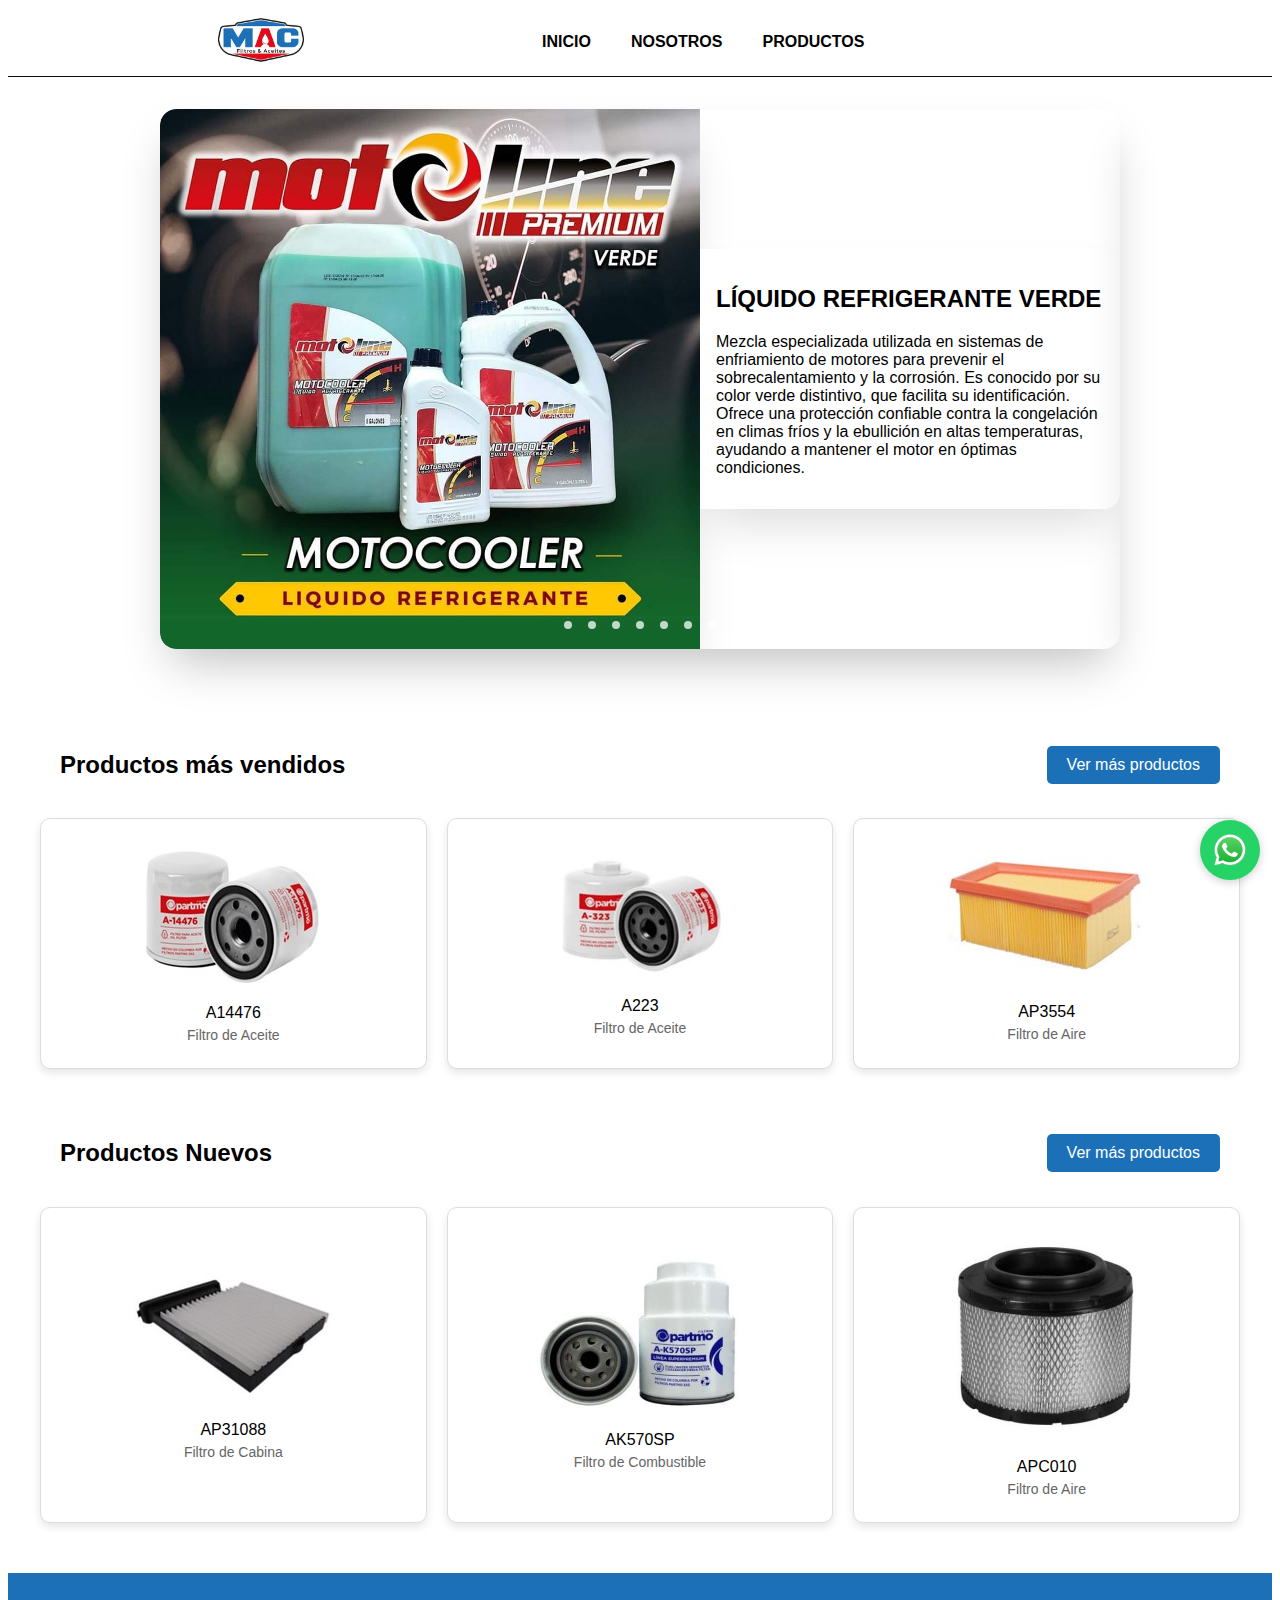
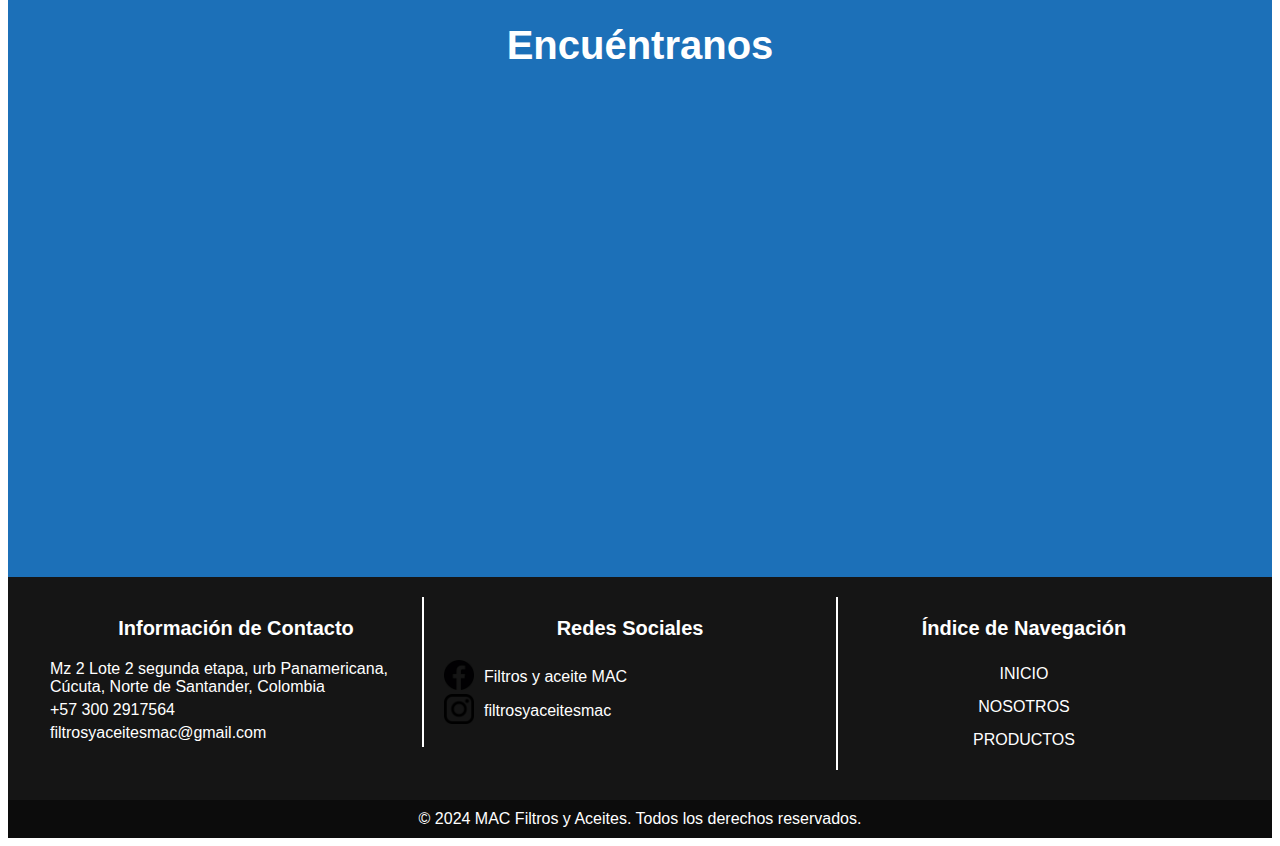
<file: index.html>
<!DOCTYPE html>
<html lang="es">
<head>
    <meta charset="UTF-8">
    <meta name="viewport" content="width=device-width, initial-scale=1.0">
    <title>MAC Filtros Y Aceites</title>
    <link rel="stylesheet" href="style.css"> <!-- Asegúrate de que el nombre del archivo CSS sea correcto -->
</head>
<body>

<nav>
    <ul class="nav-left">
        <li><a href="Main.html"><img src="pngMAC.png" alt="rueda" class="wheel-img"></a></li>
    </ul>
    <ul class="nav-center">
        <li><a href="#" onclick="mostrarSeccion('inicio')">INICIO</a></li>
        <li><a href="#" onclick="mostrarSeccion('nosotros')">NOSOTROS</a></li>
        <li><a href="#" onclick="mostrarSeccion('productos')">PRODUCTOS</a></li>
    </ul>
</nav>

<section id="inicio" class="contenido-seccion" style="display: block;">

    <section class="container">
        <div class="slider-wrapper">
            <div class="slider">
                <div class="slide" id="slide-1">
                    <img src="Anuncios/anuncio1.jpeg" alt="imagen1">
                    <div class="slide-text">
                        <h2>LÍQUIDO REFRIGERANTE VERDE</h2>
                        <p>Mezcla especializada utilizada en sistemas de enfriamiento de motores para prevenir el sobrecalentamiento y la corrosión. Es conocido por su color verde distintivo, que facilita su identificación. Ofrece una protección confiable contra la congelación en climas fríos y la ebullición en altas temperaturas, ayudando a mantener el motor en óptimas condiciones.</p>
                    </div>
                </div>
                <div class="slide" id="slide-2">
                    <img src="Anuncios/anuncio2.jpeg" alt="imagen2">
                    <div class="slide-text">
                        <h2>LÍQUIDO REFRIGERANTE ROJO</h2>
                        <p>Mezcla especializada utilizada en sistemas de enfriamiento de motores para prevenir el sobrecalentamiento y la corrosión. Es conocido por su color rojo distintivo, que facilita su identificación. Ofrece una protección confiable contra la congelación en climas fríos y la ebullición en altas temperaturas, ayudando a mantener el motor en óptimas condiciones.</p>
                    </div>
                </div>
                <div class="slide" id="slide-3">
                    <img src="Anuncios/anuncio3.jpeg" alt="imagen3">
                    <div class="slide-text">
                        <h2>ACEITE SAE 50</h2>
                        <p>Lubricante de alta viscosidad diseñado para motores que operan en condiciones de altas temperaturas y cargas pesadas. Es ideal para vehículos y maquinaria en climas cálidos, ya que proporciona una película resistente que reduce el desgaste y protege las partes móviles del motor.</p>
                    </div>
                </div>
                <div class="slide" id="slide-4">
                    <img src="Anuncios/anuncio4.jpeg" alt="imagen3">
                    <div class="slide-text">
                        <h2>GRASAS Y LUBRICANTES MOTORLUB</h2>
                        <p>Las grasas y lubricantes Motorlub están diseñados para ofrecer un alto rendimiento y protección en diversas aplicaciones industriales y automotrices. Estas fórmulas especializadas aseguran una lubricación eficiente, reducen la fricción y el desgaste, y prolongan la vida útil de los equipos.</p>
                    </div>
                </div>
                <div class="slide" id="slide-5">
                    <img src="Anuncios/anuncio5.jpeg" alt="imagen3">
                    <div class="slide-text">
                        <h2>ACEITE HIDRÁULICO ISO 68</h2>
                        <p>Lubricante de viscosidad media ampliamente utilizado en sistemas hidráulicos, compresores y maquinaria industrial. Su clasificación ISO indica su capacidad para mantener una película estable entre superficies en movimiento, garantizando una óptima lubricación y protección contra el desgaste. Es ideal para equipos que operan en condiciones moderadas.</p>
                    </div>
                </div>
                <div class="slide" id="slide-6">
                    <img src="Anuncios/anuncio6.jpeg" alt="imagen3">
                    <div class="slide-text">
                        <h2>VALVULINAS GL-1</h2>
                        <p>Aceite lubricante diseñado específicamente para sistemas de transmisión manuales y diferenciales que operan bajo cargas y velocidades moderadas. Este tipo de lubricante, sin aditivos de extrema presión, ofrece una excelente protección contra el desgaste y la corrosión, siendo ideal para equipos que requieren propiedades básicas de lubricación.</p>
                    </div>
                </div>
                <div class="slide" id="slide-7">
                    <img src="Anuncios/anuncio7.jpeg" alt="imagen3">
                    <div class="slide-text">
                        <h2>ADITIVO PARA MOTOR</h2>
                        <p>Compuesto químico diseñado para mejorar el rendimiento del aceite lubricante y proteger las partes internas del motor. Estos aditivos pueden reducir la fricción, prevenir la formación de depósitos, mejorar la resistencia al desgaste y ofrecer protección contra la corrosión. Además, ayudan a mantener el motor limpio y a optimizar su eficiencia.</p>
                    </div>
                </div>
            </div>
            <div class="slider-nav">
                <a href="#slide-1"></a>
                <a href="#slide-2"></a>
                <a href="#slide-3"></a>
                <a href="#slide-4"></a>
                <a href="#slide-5"></a>
                <a href="#slide-6"></a>
                <a href="#slide-7"></a>
            </div>
        </div>
    </section>
    
    <section class="productos-mas-vendidos">
        <div class="header-vendidos">
            <h2>Productos más vendidos</h2>
            <button onclick="mostrarSeccion('productos')">Ver más productos</button>
        </div>
        <div class="grid-vendidos">
            <!-- Tarjetas de productos -->
            <button class="card-product" onclick="showDetailsAndNavigate('detailsAceiteA14476')">
                <img src="productos/filtrosAceite/filtroAceiteA14476.jpg" alt="Producto 1">
                <p>A14476</p>
                <p class="categoria">Filtro de Aceite</p>
            </button>
            <button class="card-product" onclick="showDetailsAndNavigate('detailsAceiteA223')">
                <img src="productos/filtrosAceite/filtroAceiteA223.jpg" alt="Producto 2">
                <p>A223</p>
                <p class="categoria">Filtro de Aceite</p>
            </button>
            <button class="card-product" onclick="showDetailsAndNavigate('detailsAireAP3554')">
                <img src="productos/filtrosAire/filtroAireAP3554.jpg" alt="Producto 3">
                <p>AP3554</p>
                <p class="categoria">Filtro de Aire</p>
            </button>
        </div>
    </section>
    
    <section class="productos-mas-vendidos">
        <div class="header-vendidos">
            <h2>Productos Nuevos</h2>
            <button onclick="mostrarSeccion('productos')">Ver más productos</button>
        </div>
        <div class="grid-vendidos">
            <!-- Tarjetas de productos -->
            <button class="card-product" onclick="showDetailsAndNavigate('detailsCabinaAP31088')">
                <img src="productos/filtrosCabina/filtroCabinaAP31088.jpg" alt="Producto 1">
                <p>AP31088</p>
                <p class="categoria">Filtro de Cabina</p>
            </button>
            <button class="card-product" onclick="showDetailsAndNavigate('detailsCombustibleAK570SP')">
                <img src="productos/filtrosCombustible/filtroCombustibleAK570SP.jpg" alt="Producto 2">
                <p>AK570SP</p>
                <p class="categoria">Filtro de Combustible</p>
            </button>
            <button class="card-product" onclick="showDetailsAndNavigate('detailsAireAPC010')">
                <img src="productos/filtrosAire/filtroAireAPC010.jpg" alt="Producto 3">
                <p>APC010</p>
                <p class="categoria">Filtro de Aire</p>
            </button>
        </div>
    </section>
    
    <section class="map">
        <div><p>Encuéntranos</p></div>
        <div>
            <iframe src="https://www.google.com/maps/embed?pb=!1m18!1m12!1m3!1d1108.877912296069!2d-72.50395895652416!3d7.9376428471270035!2m3!1f0!2f0!3f0!3m2!1i1024!2i768!4f13.1!3m3!1m2!1s0x8e665bbad57daaff%3A0x952caca5146b278b!2sPanamericano!5e0!3m2!1ses!2sco!4v1732329073724!5m2!1ses!2sco" width="900" height="450" style="border:0;" allowfullscreen="" loading="lazy" referrerpolicy="no-referrer-when-downgrade"></iframe>
        </div>
    </section>

</section>


<section id="nosotros" class="contenido-seccion" style="display: none;">
    <h1>¿QUIÉNES SOMOS?</h1>
    <p class="subtitulo-nosotros">FILTROS Y ACEITES MAC, ubicado en la ciudad de Cúcuta, nació en el año 2024, fruto de la dedicación de nuestro personal experimentado. Somos una empresa comprometida en ofrecer productos de mantenimiento automotriz de alto rendimiento, que cuidarán y prolongarán la vida de sus vehículos</p>
    <div class="mision-vision-container">
        <div class="mision">
            <h1>MISIÓN</h1>
            <p>FILTROS Y ACEITES MAC es una organización dedicada a la comercialización de productos consumibles del sector automotriz, con énfasis en vehículos medianos. Estos productos son reconocidos a nivel internacional y son certificados según normas ASTM, Sura e ISO. La empresa está respaldada por un personal humano competente y entregado a representar nuestra honestidad, responsabilidad y compromiso, en adición a esto contamos con una completa red de distribución y servicios para proveer soluciones eficientemente en toda el área metropolitana de Cúcuta.</p>
        </div>
        <div class="vision">
            <h1>VISIÓN</h1>
            <p>FILTROS Y ACEITES MAC se visualiza en el 2030 como una empresa destacada en el sector automotriz a nivel nacional. Sus soluciones serán reconocidas por los clientes como un símbolo de calidad y rendimiento, y su enfoque estará dirigido a satisfacer sus necesidades sin perder de vista el impacto medioambiental, al incentivar el uso adecuado de sus productos con campañas de concientización y reciclaje.</p>
        </div>
    </div>
    <h1>EQUIPO</h1>
    <div class="equipo-container">
        <img src="Copia de PORTAFOLIO MAC.png" alt="José Colmenares">
        <div class="equipo-info">
            <h2>JOSÉ COLMENARES</h2>
            <h3>Gerente</h3>
            <p>Contador Público graduado de la UFPS con experiencia en la adquisición de productos de grandes compañías, estableciendo acuerdos comerciales y negociando con otras ciudades para asegurar un suministro constante y competitivo.</p>
        </div>
    </div>
    <div class="equipo-container">
        <img src="Copia de PORTAFOLIO MAC (1).png" alt="Carlos Peñaranda">
        <div class="equipo-info">
            <h2>CARLOS PEÑARANDA</h2>
            <h3>Distribuidor y Vendedor</h3>
            <p>Cuenta con 22 años de experiencia como asesor comercial en la empresa en ProCar Inversiones en su en Cúcuta . Se encarga de la distribución de productos y la gestión de ventas directas a clientes, asegurando la correcta finalización de todas las transacciones.</p>
        </div>
    </div>
    <div class="equipo-container">
        <img src="Copia de PORTAFOLIO MAC (2).png" alt="Ciro Colmenares">
        <div class="equipo-info">
            <h2>CIRO COLMENARES</h2>
            <h3>Gestor de Facturación</h3>
            <p>Abogado graduado de la UFPS con experiencia como gestor de facturación en la empresa. Se encarga de asegurar la precisión de las transacciones y de empacar los productos, garantizando que estén organizados y protegidos para su entrega en óptimas condiciones.</p>
        </div>
    </div>
    <div class="portafolio">
        <h1>CONOCE MÁS ACERCA DE NOSOTROS</h1>
        <p>Nuestro Portafolio</p>
        <div class="contact-btn">
            <a href="PORTAFOLIO MAC.pdf" target="_blank" class="pdf-btn">
                <img src="webpPDF.webp" alt="WhatsApp" class="whatsapp-icon"> PORTAFOLIO
            </a>
        </div>
    </div>
</section>

<section id="productos" class="contenido-seccion" style="display: none;">
    <h1>Productos</h1>
    <form class="product-form">
        <div class="search">
            <input type="text" name="" id="item-searched" placeholder="Buscar..." onkeyup="search()">
        </div>

        <div class="filters">
            <button type="button" id="todo" onclick="filterProducts('todo')">Todo</button>
            <button type="button" id="filtros" onclick="filterProducts('filtros')">Filtros</button>
            <button type="button" id="aceites" onclick="filterProducts('aceites')">Aceites</button>
            <button type="button" id="refrigerantes" onclick="filterProducts('refrigerantes')">Refrigerantes</button>
            <button type="button" id="grasas" onclick="filterProducts('grasas')">Grasas</button>
        </div>
    </form>

    <div id="filter-message">Se filtran resultados por: <span id="filter-text"></span></div>

    <div class="product-list" id="product-list">


        <!-- OIL FILTERS -->


        <!-- div Product-->
        <div class="product filtros" onclick="showDetails('detailsAceiteA111')">
            <div class="img-container">
                <img src="productos/filtrosAceite/filtroAceiteA111.jpg" alt="Filtro de Aceite A111">
            </div>
            <div class="p-details">
                <h2>Filtro de Aceite</h2>
                <h3>A111</h3>
            </div>
        </div>

        <!-- div More Information -->
        <div id="detailsAceiteA111" class="product-details">
            <div class="details-content">
                <span class="close" onclick="hideDetails('detailsAceiteA111')">&times;</span>

                <div class="product-description">
                    <div class="product-img">
                        <div class="img-container">
                        <img src="productos/filtrosAceite/filtroAceiteA111.jpg" alt="Filtro de Aceite A111" class="product-main-image">
                        </div>
                        <!-- Botón de compra como div -->
                        <div class="buy-btn" onclick="simulatePurchase()">
                            <img src="productos/pngCarritoCompras.png" alt="Carrito de compra" class="buy-icon"> Comprar
                        </div>
                        <!-- Botón de WhatsApp -->
                        <div class="contact-btn">
                            <a href="https://wa.me/573204177123" target="_blank" class="whatsapp-btn">
                                <img src="webpWhatsapp.webp" alt="WhatsApp" class="whatsapp-icon"> Contactanos
                            </a>
                        </div>
                    </div>
                    <div class="product-info">
                        <h2>Nombre del Producto: Filtro de Aceite A111</h2>
                        <p><strong>Descripción:</strong>Filtro de aceite flujo completo, especial para transporte liviano.</p>
                        <p><strong>Marcas:</strong>CHEVROLET, DAEWOO, GMC, HYSTER.</p>
                        <div class="product-attributes">
                            <img src="infoProductos/filtrosAceite/filtroAceiteA111.jpg" alt="Atributos del producto" class="product-attributes-image">
                        </div>
                    </div>
                </div>
            </div>
        </div>

        <!-- div Product-->
        <div class="product filtros">
            <div class="img-container">
                <img src="productos/filtrosAceite/filtroAceiteA14616.jpg" alt="Filtro de Aceite A14616">
            </div>
            <div class="p-details">
                <h2>Filtro de Aceite</h2>
                <h3>A14616</h3>
            </div>
        </div>

        <!-- div More Information -->
        <div id="detailsAceiteA14616" class="product-details">
            <div class="details-content">
                <span class="close" onclick="hideDetails('detailsAceiteA14616')">&times;</span>

                <div class="product-description">
                    <div class="product-img">
                        <div class="img-container">
                            <img src="productos/filtrosAceite/filtroAceiteA14616.jpg" alt="Filtro de Aceite A14616" class="product-main-image">
                        </div>
                        <!-- Botón de compra como div -->
                        <div class="buy-btn" onclick="simulatePurchase()">
                            <img src="productos/pngCarritoCompras.png" alt="Carrito de compra" class="buy-icon"> Comprar
                        </div>
                        <!-- Botón de WhatsApp -->
                        <div class="contact-btn">
                            <a href="https://wa.me/573204177123" target="_blank" class="whatsapp-btn">
                                <img src="webpWhatsapp.webp" alt="WhatsApp" class="whatsapp-icon"> Contactanos
                            </a>
                        </div>
                    </div>
                    <div class="product-info">
                        <h2>Nombre del Producto: Filtro de Aceite A14616</h2>
                        <p><strong>Descripción:</strong> Filtro de aceite flujo completo, especial para transporte liviano.</p>
                        <p><strong>Marcas:</strong> CHEVROLET</p>
                        <div class="product-attributes">
                            <img src="infoProductos/filtrosAceite/filtroAceiteA14616.jpg" alt="Atributos del producto" class="product-attributes-image">
                        </div>
                    </div>
                </div>
            </div>
        </div>

        <!-- div Product-->
        <div class="product filtros" onclick="showDetails('detailsAceiteA323')">
            <div class="img-container">
                <img src="productos/filtrosAceite/filtroAceiteA323.jpg" alt="Filtro de Aceite A323">
            </div>
            <div class="p-details">
                <h2>Filtro de Aceite</h2>
                <h3>A323</h3>
            </div>
        </div>

        <!-- div More Information -->
        <div id="detailsAceiteA323" class="product-details">
            <div class="details-content">
                <span class="close" onclick="hideDetails('detailsAceiteA323')">&times;</span>

                <div class="product-description">
                    <div class="product-img">
                        <div class="img-container">
                            <img src="productos/filtrosAceite/filtroAceiteA323.jpg" alt="Filtro de Aceite A323" class="product-main-image">
                        </div>
                        <!-- Botón de compra como div -->
                        <div class="buy-btn" onclick="simulatePurchase()">
                            <img src="productos/pngCarritoCompras.png" alt="Carrito de compra" class="buy-icon"> Comprar
                        </div>
                        <!-- Botón de WhatsApp -->
                        <div class="contact-btn">
                            <a href="https://wa.me/573204177123" target="_blank" class="whatsapp-btn">
                                <img src="webpWhatsapp.webp" alt="WhatsApp" class="whatsapp-icon"> Contactanos
                            </a>
                        </div>
                    </div>
                    <div class="product-info">
                        <h2>Nombre del Producto: Filtro de Aceite A323</h2>
                        <p><strong>Descripción:</strong>Filtro de aceite flujo completo, especial para transporte liviano.</p>
                        <p><strong>Marcas:</strong> AUSA, BOBCAT, CHEVROLET, GEHL, GENIE, HITACHI, HONDA, INGERSOLLRAND, JOHN DEERE, KAESER, KOMATSU, KUBOTA, MAZDA, MCCORMICK, MITSUBISHI, TENNANT,TORO, WESTERBEKE.</p>
                        <div class="product-attributes">
                            <img src="infoProductos/filtrosAceite/filtroAceiteA323.jpg" alt="Atributos del producto" class="product-attributes-image">
                        </div>
                    </div>
                </div>
            </div>
        </div>

        <!-- div Product-->
        <div class="product filtros" onclick="showDetails('detailsAceiteA1402')">
            <div class="img-container">
                <img src="productos/filtrosAceite/filtroAceiteA1402.jpg" alt="Filtro de Aceite A1402">
            </div>
            <div class="p-details">
                <h2>Filtro de Aceite</h2>
                <h3>A1402</h3>
            </div>
        </div>

        <!-- div More Information -->
        <div id="detailsAceiteA1402" class="product-details">
            <div class="details-content">
                <span class="close" onclick="hideDetails('detailsAceiteA1402')">&times;</span>

                <div class="product-description">
                    <div class="product-img">
                        <div class="img-container">
                            <img src="productos/filtrosAceite/filtroAceiteA1402.jpg" alt="Filtro de Aceite A1402" class="product-main-image">
                        </div>
                        <!-- Botón de compra como div -->
                        <div class="buy-btn" onclick="simulatePurchase()">
                            <img src="productos/pngCarritoCompras.png" alt="Carrito de compra" class="buy-icon"> Comprar
                        </div>
                        <!-- Botón de WhatsApp -->
                        <div class="contact-btn">
                            <a href="https://wa.me/573204177123" target="_blank" class="whatsapp-btn">
                                <img src="webpWhatsapp.webp" alt="WhatsApp" class="whatsapp-icon"> Contactanos
                            </a>
                        </div>
                    </div>
                    <div class="product-info">
                        <h2>Nombre del Producto: Filtro de Aceite A1402</h2>
                        <p><strong>Descripción:</strong>Filtro de aceite flujo completo, especial para transporte liviano.</p>
                        <p><strong>Marcas:</strong> CASE/CASE IH, CITROEN, DEUTZ-FAHR, FIAT, GREAT WALL, HITACHI, HONDA, HUERLIMANN TRACTORS, HYUNDAI, IHI, JAC, KOMATSU, MASSEY FERGUSON, MAZDA, MITSUBISHI, NEUSON, NISSAN, POLARIS, SAME, TORO, YANMAR.</p>
                        <div class="product-attributes">
                            <img src="infoProductos/filtrosAceite/filtroAceiteA1402.jpg" alt="Atributos del producto" class="product-attributes-image">
                        </div>
                    </div>
                </div>
            </div>
        </div>

        <!-- div Product-->
        <div class="product filtros" onclick="showDetails('detailsAceiteA223')">
            <div class="img-container">
                <img src="productos/filtrosAceite/filtroAceiteA223.jpg" alt="Filtro de Aceite A223">
            </div>
            <div class="p-details">
                <h2>Filtro de Aceite</h2>
                <h3>A223</h3>
            </div>
        </div>

        <!-- div More Information -->
        <div id="detailsAceiteA223" class="product-details">
            <div class="details-content">
                <span class="close" onclick="hideDetails('detailsAceiteA223')">&times;</span>

                <div class="product-description">
                    <div class="product-img">
                        <div class="img-container">
                            <img src="productos/filtrosAceite/filtroAceiteA223.jpg" alt="Filtro de Aceite A223" class="product-main-image">
                        </div>
                        <!-- Botón de compra como div -->
                        <div class="buy-btn" onclick="simulatePurchase()">
                            <img src="productos/pngCarritoCompras.png" alt="Carrito de compra" class="buy-icon"> Comprar
                        </div>
                        <!-- Botón de WhatsApp -->
                        <div class="contact-btn">
                            <a href="https://wa.me/573204177123" target="_blank" class="whatsapp-btn">
                                <img src="webpWhatsapp.webp" alt="WhatsApp" class="whatsapp-icon"> Contactanos
                            </a>
                        </div>
                    </div>
                    <div class="product-info">
                        <h2>Nombre del Producto: Filtro de Aceite A223</h2>
                        <p><strong>Descripción:</strong> Filtro de aceite flujo completo, especial para transporte liviano.</p>
                        <p><strong>Marcas:</strong> CHERY, CHEVROLET, FORD, JEEP, MCCORMICK, SKODA, SULLAIR, SUNWARD, SUZUKI, TOYOTA, VOLKSWAGEN.</p>
                        <div class="product-attributes">
                            <img src="infoProductos/filtrosAceite/filtroAceiteA223.jpg" alt="Atributos del producto" class="product-attributes-image">
                        </div>
                    </div>
                </div>
            </div>
        </div>

        <!-- div Product-->
        <div class="product filtros" onclick="showDetails('detailsAceiteA7041SP')">
            <div class="img-container">
                <img src="productos/filtrosAceite/filtroAceiteA7041SP.jpg" alt="Filtro de Aceite A7041SP">
            </div>
            <div class="p-details">
                <h2>Filtro de Aceite</h2>
                <h3>A7041SP</h3>
            </div>
        </div>

        <!-- div More Information -->
        <div id="detailsAceiteA7041SP" class="product-details">
            <div class="details-content">
                <span class="close" onclick="hideDetails('detailsAceiteA7041SP')">&times;</span>

                <div class="product-description">
                    <div class="product-img">
                        <div class="img-container">
                            <img src="productos/filtrosAceite/filtroAceiteA7041SP.jpg" alt="Filtro de Aceite A7041SP" class="product-main-image">
                        </div>
                        <!-- Botón de compra como div -->
                        <div class="buy-btn" onclick="simulatePurchase()">
                            <img src="productos/pngCarritoCompras.png" alt="Carrito de compra" class="buy-icon"> Comprar
                        </div>
                        <!-- Botón de WhatsApp -->
                        <div class="contact-btn">
                            <a href="https://wa.me/573204177123" target="_blank" class="whatsapp-btn">
                                <img src="webpWhatsapp.webp" alt="WhatsApp" class="whatsapp-icon"> Contactanos
                            </a>
                        </div>
                    </div>
                    <div class="product-info">
                        <h2>Nombre del Producto: Filtro de Aceite A7041SP</h2>
                        <p><strong>Descripción:</strong> Filtro de aceite flujo completo, especial para transporte mediano.</p>
                        <p><strong>Marcas:</strong> CHEVROLET, CLARK, DETROIT DIESEL, HINO, ISUZU.</p>
                        <div class="product-attributes">
                            <img src="infoProductos/filtrosAceite/filtroAceiteA7041SP.jpg" alt="Atributos del producto" class="product-attributes-image">
                        </div>
                    </div>
                </div>
            </div>
        </div>

        <!-- div Product-->
        <div class="product filtros" onclick="showDetails('detailsAceiteA14476')">
            <div class="img-container">
                <img src="productos/filtrosAceite/filtroAceiteA14476.jpg" alt="Filtro de Aceite A14476">
            </div>
            <div class="p-details">
                <h2>Filtro de Aceite</h2>
                <h3>A14476</h3>
            </div>
        </div>

        <!-- div More Information -->
        <div id="detailsAceiteA14476" class="product-details">
            <div class="details-content">
                <span class="close" onclick="hideDetails('detailsAceiteA14476')">&times;</span>

                <div class="product-description">
                    <div class="product-img">
                        <div class="img-container">
                            <img src="productos/filtrosAceite/filtroAceiteA14476.jpg" alt="Filtro de Aceite A14476" class="product-main-image">
                        </div>
                        <!-- Botón de compra como div -->
                        <div class="buy-btn" onclick="simulatePurchase()">
                            <img src="productos/pngCarritoCompras.png" alt="Carrito de compra" class="buy-icon"> Comprar
                        </div>
                        <!-- Botón de WhatsApp -->
                        <div class="contact-btn">
                            <a href="https://wa.me/573204177123" target="_blank" class="whatsapp-btn">
                                <img src="webpWhatsapp.webp" alt="WhatsApp" class="whatsapp-icon"> Contactanos
                            </a>
                        </div>
                    </div>
                    <div class="product-info">
                        <h2>Nombre del Producto: Filtro de Aceite A14476</h2>
                        <p><strong>Descripción:</strong> Filtro de aceite flujo completo, especial para transporte liviano.</p>
                        <p><strong>Marcas:</strong> BYD, CASE/CASE IH, CHERY, CHEVROLET, DAIHATSU, GEELY, GREAT WALL, ISEKI, JOHN DEERE, KAWASAKI, NISSAN, SIMPLICITY, TOYOTA, ZOTIE.</p>
                        <div class="product-attributes">
                            <img src="infoProductos/filtrosAceite/filtroAceiteA14476.jpg" alt="Atributos del producto" class="product-attributes-image">
                        </div>
                    </div>
                </div>
            </div>
        </div>

        <!-- AIR FILTERS -->

        <!-- div Product-->
        <div class="product filtros" onclick="showDetails('detailsAireAP2712')">
            <div class="img-container">
                <img src="productos/filtrosAire/filtroAireAP2712.jpg" alt="Filtro de Aire AP2712">
            </div>
            <div class="p-details">
                <h2>Filtro de Aire</h2>
                <h3>AP2712</h3>
            </div>
        </div>

        <!-- div More Information -->
        <div id="detailsAireAP2712" class="product-details">
            <div class="details-content">
                <span class="close" onclick="hideDetails('detailsAireAP2712')">&times;</span>

                <div class="product-description">
                    <div class="product-img">
                        <div class="img-container">
                            <img src="productos/filtrosAire/filtroAireAP2712.jpg" alt="Filtro de Aire AP2712" class="product-main-image">
                        </div>
                        <!-- Botón de compra como div -->
                        <div class="buy-btn" onclick="simulatePurchase()">
                            <img src="productos/pngCarritoCompras.png" alt="Carrito de compra" class="buy-icon"> Comprar
                        </div>
                        <!-- Botón de WhatsApp -->
                        <div class="contact-btn">
                            <a href="https://wa.me/573204177123" target="_blank" class="whatsapp-btn">
                                <img src="webpWhatsapp.webp" alt="WhatsApp" class="whatsapp-icon"> Contactanos
                            </a>
                        </div>
                    </div>
                    <div class="product-info">
                        <h2>Nombre del Producto: Filtro de Aire AP2712</h2>
                        <p><strong>Descripción:</strong> Filtro de aire primario, cilíndrico. Especial para transporte mediano.</p>
                        <p><strong>Marcas:</strong> CHEVROLET, GMC, HITACHI, IHI, ISUZU, JAC, JCB, KUBOTA, NISSAN.</p>
                        <div class="product-attributes">
                            <img src="infoProductos/filtrosAire/filtroAireAP2712.jpg" alt="Atributos del producto" class="product-attributes-image">
                        </div>
                    </div>
                </div>
            </div>
        </div>

        <!-- div Product-->
        <div class="product filtros" onclick="showDetails('detailsAireAP4495')">
            <div class="img-container">
                <img src="productos/filtrosAire/filtroAireAP4495.jpg" alt="Filtro de Aire AP4495">
            </div>
            <div class="p-details">
                <h2>Filtro de Aire</h2>
                <h3>AP4495</h3>
            </div>
        </div>

        <!-- div More Information -->
        <div id="detailsAireAP4495" class="product-details">
            <div class="details-content">
                <span class="close" onclick="hideDetails('detailsAireAP4495')">&times;</span>

                <div class="product-description">
                    <div class="product-img">
                        <div class="img-container">
                            <img src="productos/filtrosAire/filtroAireAP4495.jpg" alt="Filtro de Aire AP4495" class="product-main-image">
                        </div>
                        <!-- Botón de compra como div -->
                        <div class="buy-btn" onclick="simulatePurchase()">
                            <img src="productos/pngCarritoCompras.png" alt="Carrito de compra" class="buy-icon"> Comprar
                        </div>
                        <!-- Botón de WhatsApp -->
                        <div class="contact-btn">
                            <a href="https://wa.me/573204177123" target="_blank" class="whatsapp-btn">
                                <img src="webpWhatsapp.webp" alt="WhatsApp" class="whatsapp-icon"> Contactanos
                            </a>
                        </div>
                    </div>
                    <div class="product-info">
                        <h2>Nombre del Producto: Filtro de Aire AP4495</h2>
                        <p><strong>Descripción:</strong> Filtro de aire primario, panel rígido. Especial para transporte liviano.</p>
                        <p><strong>Marcas:</strong>CHEVROLET.</p>
                        <div class="product-attributes">
                            <img src="infoProductos/filtrosAire/filtroAireAP4495.jpg" alt="Atributos del producto" class="product-attributes-image">
                        </div>
                    </div>
                </div>
            </div>
        </div>

        <!-- div Product-->
        <div class="product filtros" onclick="showDetails('detailsAireAP0978')">
            <div class="img-container">
                <img src="productos/filtrosAire/filtroAireAP0978.jpg" alt="Filtro de Aire AP0978">
            </div>
            <div class="p-details">
                <h2>Filtro de Aire</h2>
                <h3>AP0978</h3>
            </div>
        </div>

        <!-- div More Information -->
        <div id="detailsAireAP0978" class="product-details">
            <div class="details-content">
                <span class="close" onclick="hideDetails('detailsAireAP0978')">&times;</span>

                <div class="product-description">
                    <div class="product-img">
                        <div class="img-container">
                            <img src="productos/filtrosAire/filtroAireAP0978.jpg" alt="Filtro de Aire AP0978" class="product-main-image">
                        </div>
                        <!-- Botón de compra como div -->
                        <div class="buy-btn" onclick="simulatePurchase()">
                            <img src="productos/pngCarritoCompras.png" alt="Carrito de compra" class="buy-icon"> Comprar
                        </div>
                        <!-- Botón de WhatsApp -->
                        <div class="contact-btn">
                            <a href="https://wa.me/573204177123" target="_blank" class="whatsapp-btn">
                                <img src="webpWhatsapp.webp" alt="WhatsApp" class="whatsapp-icon"> Contactanos
                            </a>
                        </div>
                    </div>
                    <div class="product-info">
                        <h2>Nombre del Producto: Filtro de Aire AP0978</h2>
                        <p><strong>Descripción:</strong> Filtro de aire primario, panel flexible. Especial para transporte liviano.</p>
                        <p><strong>Marcas:</strong> DACIA, RENAULT.</p>
                        <div class="product-attributes">
                            <img src="infoProductos/filtrosAire/filtroAireAP0978.jpg" alt="Atributos del producto" class="product-attributes-image">
                        </div>
                    </div>
                </div>
            </div>
        </div>

        <!-- div Product-->
        <div class="product filtros" onclick="showDetails('detailsAireAP3554')">
            <div class="img-container">
                <img src="productos/filtrosAire/filtroAireAP3554.jpg" alt="Filtro de Aire AP3554">
            </div>
            <div class="p-details">
                <h2>Filtro de Aire</h2>
                <h3>AP3554</h3>
            </div>
        </div>

        <!-- div More Information -->
        <div id="detailsAireAP3554" class="product-details">
            <div class="details-content">
                <span class="close" onclick="hideDetails('detailsAireAP3554')">&times;</span>

                <div class="product-description">
                    <div class="product-img">
                        <div class="img-container">
                            <img src="productos/filtrosAire/filtroAireAP3554.jpg" alt="Filtro de Aire AP3554" class="product-main-image">
                        </div>
                        <!-- Botón de compra como div -->
                        <div class="buy-btn" onclick="simulatePurchase()">
                            <img src="productos/pngCarritoCompras.png" alt="Carrito de compra" class="buy-icon"> Comprar
                        </div>
                        <!-- Botón de WhatsApp -->
                        <div class="contact-btn">
                            <a href="https://wa.me/573204177123" target="_blank" class="whatsapp-btn">
                                <img src="webpWhatsapp.webp" alt="WhatsApp" class="whatsapp-icon"> Contactanos
                            </a>
                        </div>
                    </div>
                    <div class="product-info">
                        <h2>Nombre del Producto: Filtro de Aire AP3554</h2>
                        <p><strong>Descripción:</strong>Filtro de aire primario, panel flexible. Especial para transporte liviano.</p>
                        <p><strong>Marcas:</strong> RENAULT, SSANGYONG.</p>
                        <div class="product-attributes">
                            <img src="infoProductos/filtrosAire/filtroAireAP3554.jpg" alt="Atributos del producto" class="product-attributes-image">
                        </div>
                    </div>
                </div>
            </div>
        </div>

        <!-- div Product-->
        <div class="product filtros" onclick="showDetails('detailsAireAPC010')">
            <div class="img-container">
                <img src="productos/filtrosAire/filtroAireAPC010.jpg" alt="Filtro de Aire APC010">
            </div>
            <div class="p-details">
                <h2>Filtro de Aire</h2>
                <h3>APC010</h3>
            </div>
        </div>

        <!-- div More Information -->
        <div id="detailsAireAPC010" class="product-details">
            <div class="details-content">
                <span class="close" onclick="hideDetails('detailsAireAPC010')">&times;</span>

                <div class="product-description">
                    <div class="product-img">
                        <div class="img-container">
                            <img src="productos/filtrosAire/filtroAireAPC010.jpg" alt="Filtro de Aire APC010" class="product-main-image">
                        </div>
                        <!-- Botón de compra como div -->
                        <div class="buy-btn" onclick="simulatePurchase()">
                            <img src="productos/pngCarritoCompras.png" alt="Carrito de compra" class="buy-icon"> Comprar
                        </div>
                        <!-- Botón de WhatsApp -->
                        <div class="contact-btn">
                            <a href="https://wa.me/573204177123" target="_blank" class="whatsapp-btn">
                                <img src="webpWhatsapp.webp" alt="WhatsApp" class="whatsapp-icon"> Contactanos
                            </a>
                        </div>
                    </div>
                    <div class="product-info">
                        <h2>Nombre del Producto: Filtro de Aire APC010</h2>
                        <p><strong>Descripción:</strong> Filtro de aire primario, cilíndrico. Especial para transporte liviano diésel.</p>
                        <p><strong>Marcas:</strong> FORD, MAZDA, TOYOTA.</p>
                        <div class="product-attributes">
                            <img src="infoProductos/filtrosAire/filtroAireAPC010.jpg" alt="Atributos del producto" class="product-attributes-image">
                        </div>
                    </div>
                </div>
            </div>
        </div>


        <!-- COMBUSTIBLE FILTERS -->

        <!-- div Product -->
        <div class="product filtros" onclick="showDetails('detailsCombustibleA941SP')">
            <div class="img-container">
                <img src="productos/filtrosCombustible/filtroCombustibleA941SP.jpg" alt="Filtro de Combustible A941SP">
            </div>
            <div class="p-details">
                <h2>Filtro de Combustible</h2>
                <h3>A941SP</h3>
            </div>
        </div>

        <!-- div More Information -->
        <div id="detailsCombustibleA941SP" class="product-details">
            <div class="details-content">
                <span class="close" onclick="hideDetails('detailsCombustibleA941SP')">&times;</span>

                <div class="product-description">
                    <div class="product-img">
                        <div class="img-container">
                            <img src="productos/filtrosCombustible/filtroCombustibleA941SP.jpg" alt="Filtro de Combustible A941SP" class="product-main-image">
                        </div>
                        <!-- Botón de compra como div -->
                        <div class="buy-btn" onclick="simulatePurchase()">
                            <img src="productos/pngCarritoCompras.png" alt="Carrito de compra" class="buy-icon"> Comprar
                        </div>
                        <!-- Botón de WhatsApp -->
                        <div class="contact-btn">
                            <a href="https://wa.me/573204177123" target="_blank" class="whatsapp-btn">
                                <img src="webpWhatsapp.webp" alt="WhatsApp" class="whatsapp-icon"> Contactanos
                            </a>
                        </div>
                    </div>
                    <div class="product-info">
                        <h2>Nombre del Producto: Filtro de Combustible A941SP</h2>
                        <p><strong>Descripción:</strong>Filtro de combustible primario. Especial para transporte mediano.</p>
                        <p><strong>Marcas:</strong> ISUZU, KOMATSU, NISSAN, ROSCO, TOYOTA.</p>
                        <div class="product-attributes">
                            <img src="infoProductos/filtrosCombustible/filtroCombustibleA941SP.jpg" alt="Atributos del producto" class="product-attributes-image">
                        </div>
                    </div>
                </div>
            </div>
        </div>

        <!-- div Product -->
        <div class="product filtros" onclick="showDetails('detailsCombustibleAK570SP')">
            <div class="img-container">
                <img src="productos/filtrosCombustible/filtroCombustibleAK570SP.jpg" alt="Filtro de Combustible AK570SP">
            </div>
            <div class="p-details">
                <h2>Filtro de Combustible</h2>
                <h3>AK570SP</h3>
            </div>
        </div>

        <!-- div More Information -->
        <div id="detailsCombustibleAK570SP" class="product-details">
            <div class="details-content">
                <span class="close" onclick="hideDetails('detailsCombustibleAK570SP')">&times;</span>

                <div class="product-description">
                    <div class="product-img">
                        <div class="img-container">
                            <img src="productos/filtrosCombustible/filtroCombustibleAK570SP.jpg" alt="Filtro de Combustible AK570SP" class="product-main-image">
                        </div>
                        <!-- Botón de compra como div -->
                        <div class="buy-btn" onclick="simulatePurchase()">
                            <img src="productos/pngCarritoCompras.png" alt="Carrito de compra" class="buy-icon"> Comprar
                        </div>
                        <!-- Botón de WhatsApp -->
                        <div class="contact-btn">
                            <a href="https://wa.me/573204177123" target="_blank" class="whatsapp-btn">
                                <img src="webpWhatsapp.webp" alt="WhatsApp" class="whatsapp-icon"> Contactanos
                            </a>
                        </div>
                    </div>
                    <div class="product-info">
                        <h2>Nombre del Producto: Filtro de Combustible AK570SP</h2>
                        <p><strong>Descripción:</strong>Filtro separador agua combustible con sensor. Especial para transporte liviano.</p>
                        <p><strong>Marcas:</strong> ASIA, CATERPILLAR, CHEVROLET, DAIHATSU, GMC, HITACHI, HYSTER.</p>
                        <div class="product-attributes">
                            <img src="infoProductos/filtrosCombustible/filtroCombustibleAK570SP.jpg" alt="Atributos del producto" class="product-attributes-image">
                        </div>
                    </div>
                </div>
            </div>
        </div>

        <!-- div Product -->
        <div class="product filtros" onclick="showDetails('detailsCombustiblePP7355')">
            <div class="img-container">
                <img src="productos/filtrosCombustible/filtroCombustiblePP7355.jpg" alt="Filtro de Combustible PP7355">
            </div>
            <div class="p-details">
                <h2>Filtro de Combustible</h2>
                <h3>PP7355</h3>
            </div>
        </div>

        <!-- div More Information -->
        <div id="detailsCombustiblePP7355" class="product-details">
            <div class="details-content">
                <span class="close" onclick="hideDetails('detailsCombustiblePP7355')">&times;</span>

                <div class="product-description">
                    <div class="product-img">
                        <div class="img-container">
                            <img src="productos/filtrosCombustible/filtroCombustiblePP7355.jpg" alt="Filtro de Combustible PP7355" class="product-main-image">
                        </div>
                        <!-- Botón de compra como div -->
                        <div class="buy-btn" onclick="simulatePurchase()">
                            <img src="productos/pngCarritoCompras.png" alt="Carrito de compra" class="buy-icon"> Comprar
                        </div>
                        <!-- Botón de WhatsApp -->
                        <div class="contact-btn">
                            <a href="https://wa.me/573204177123" target="_blank" class="whatsapp-btn">
                                <img src="webpWhatsapp.webp" alt="WhatsApp" class="whatsapp-icon"> Contactanos
                            </a>
                        </div>
                    </div>
                    <div class="product-info">
                        <h2>Nombre del Producto: Filtro de Combustible PP7355</h2>
                        <p><strong>Descripción:</strong>Filtro de combustible primario. Especial para transporte liviano diésel.</p>
                        <p><strong>Marcas:</strong> CHEVROLET, ISUZU, MITSUBISHI, TOYOTA.</p>
                        <div class="product-attributes">
                            <img src="infoProductos/filtrosCombustible/filtroCombustiblePP7355.jpg" alt="Atributos del producto" class="product-attributes-image">
                        </div>
                    </div>
                </div>
            </div>
        </div>

        <!-- div Product -->
        <div class="product filtros" onclick="showDetails('detailsCombustibleA243004')">
            <div class="img-container">
                <img src="productos/filtrosCombustible/filtroCombustibleA243004.jpg" alt="Filtro de Combustible A243004">
            </div>
            <div class="p-details">
                <h2>Filtro de Combustible</h2>
                <h3>A243004</h3>
            </div>
        </div>

        <!-- div More Information -->
        <div id="detailsCombustibleA243004" class="product-details">
            <div class="details-content">
                <span class="close" onclick="hideDetails('detailsCombustibleA243004')">&times;</span>

                <div class="product-description">
                    <div class="product-img">
                        <div class="img-container">
                            <img src="productos/filtrosCombustible/filtroCombustibleA243004.jpg" alt="Filtro de Combustible A243004" class="product-main-image">
                        </div>
                        <!-- Botón de compra como div -->
                        <div class="buy-btn" onclick="simulatePurchase()">
                            <img src="productos/pngCarritoCompras.png" alt="Carrito de compra" class="buy-icon"> Comprar
                        </div>
                        <!-- Botón de WhatsApp -->
                        <div class="contact-btn">
                            <a href="https://wa.me/573204177123" target="_blank" class="whatsapp-btn">
                                <img src="webpWhatsapp.webp" alt="WhatsApp" class="whatsapp-icon"> Contactanos
                            </a>
                        </div>
                    </div>
                    <div class="product-info">
                        <h2>Nombre del Producto: Filtro de Combustible A243004</h2>
                        <p><strong>Descripción:</strong> Filtro de combustible primario. Especial para transporte mediano.</p>
                        <p><strong>Marcas:</strong>AGRALE, ALLIS-CHALMERS, ASKAM KAMYON, ATLAS COPCO, ATLAS WEYHAUSEN, BARREIROS, BAUMANN,BERTHOUD, BMC, BOBCAT, BUEHRER, CARRARO, CASE/CASE IH, CHAMPION ROAD, CLARK, COMPAIR, DEMAG, DENNIS, DEUTZ, DEUTZ-FAHR, DITCH WITCH, DOPPSTADT, DYNAPAC, EICHER, FENDT, FIATALLIS, FORD, FOTON, FREEMAN, GENIE, GOLDO TRACTORS, HAMM, HITACHI, HOLDER TRACTORS, HUERLIMANN TRACTORS,IKARUS, IRISBUS, IVECO, JELCZ, KALMAR, KENWORTH, KOMATSU, KRAMER, LIEBHERR, LINDE, MANITOU,MENGELE, ORENSTEIN & KOPPEL, PEGASO, REFORM-WERKE, RENAULT VI, ROMAN, SAMBRON, SAME, SCHANZLIN, STEINBOCK, STILL, TIMBERJACK, VALMET, VOLKSWAGEN,VOLVO, WHITE.</p>
                        <div class="product-attributes">
                            <img src="infoProductos/filtrosCombustible/filtroCombustibleA243004.jpg" alt="Atributos del producto" class="product-attributes-image">
                        </div>
                    </div>
                </div>
            </div>
        </div>

        <!-- div Product -->
        <div class="product filtros" onclick="showDetails('detailsCombustiblePFG25121074')">
            <div class="img-container">
                <img src="productos/filtrosCombustible/filtroCombustiblePFG25121074.jpg" alt="Filtro de Combustible PFG25121074">
            </div>
            <div class="p-details">
                <h2>Filtro de Combustible</h2>
                <h3>PFG25121074</h3>
            </div>
        </div>

        <!-- div More Information -->
        <div id="detailsCombustiblePFG25121074" class="product-details">
            <div class="details-content">
                <span class="close" onclick="hideDetails('detailsCombustiblePFG25121074')">&times;</span>

                <div class="product-description">
                    <div class="product-img">
                        <div class="img-container">
                            <img src="productos/filtrosCombustible/filtroCombustiblePFG25121074.jpg" alt="Filtro de Combustible PFG25121074" class="product-main-image">
                        </div>
                        <!-- Botón de compra como div -->
                        <div class="buy-btn" onclick="simulatePurchase()">
                            <img src="productos/pngCarritoCompras.png" alt="Carrito de compra" class="buy-icon"> Comprar
                        </div>
                        <!-- Botón de WhatsApp -->
                        <div class="contact-btn">
                            <a href="https://wa.me/573204177123" target="_blank" class="whatsapp-btn">
                                <img src="webpWhatsapp.webp" alt="WhatsApp" class="whatsapp-icon"> Contactanos
                            </a>
                        </div>
                    </div>
                    <div class="product-info">
                        <h2>Nombre del Producto: Filtro de Combustible PFG25121074</h2>
                        <p><strong>Descripción:</strong>Filtro de combustible gasolina. Especial para transporte liviano.</p>
                        <p><strong>Marcas:</strong> CHANGAN, CHERY, CHEVROLET, DAEWOO, FIAT, FOTON, HONDA, JEEP, MAZDA.</p>
                        <div class="product-attributes">
                            <img src="infoProductos/filtrosCombustible/filtroCombustiblePFG25121074.jpg" alt="Atributos del producto" class="product-attributes-image">
                        </div>
                    </div>
                </div>
            </div>
        </div>


        <!-- CABIN FILTERS -->

        <!-- div Product -->
        <div class="product filtros" onclick="showDetails('detailsCabinaAP71191')">
            <div class="img-container">
                <img src="productos/filtrosCabina/filtroCabinaAP71191.jpg" alt="Filtro de Cabina AP71191">
            </div>
            <div class="p-details">
                <h2>Filtro de Cabina</h2>
                <h3>AP71191</h3>
            </div>
        </div>

        <!-- div More Information -->
        <div id="detailsCabinaAP71191" class="product-details">
            <div class="details-content">
                <span class="close" onclick="hideDetails('detailsCabinaAP71191')">&times;</span>

                <div class="product-description">
                    <div class="product-img">
                        <div class="img-container">
                            <img src="productos/filtrosCabina/filtroCabinaAP71191.jpg" alt="Filtro de Cabina AP71191" class="product-main-image">
                        </div>
                        <!-- Botón de compra como div -->
                        <div class="buy-btn" onclick="simulatePurchase()">
                            <img src="productos/pngCarritoCompras.png" alt="Carrito de compra" class="buy-icon"> Comprar
                        </div>
                        <!-- Botón de WhatsApp -->
                        <div class="contact-btn">
                            <a href="https://wa.me/573204177123" target="_blank" class="whatsapp-btn">
                                <img src="webpWhatsapp.webp" alt="WhatsApp" class="whatsapp-icon"> Contactanos
                            </a>
                        </div>
                    </div>
                    <div class="product-info">
                        <h2>Nombre del Producto: Filtro de Cabina AP71191</h2>
                        <p><strong>Descripción:</strong> Filtro de aire acondicionado cabina, panel rígido. Especial para transporte liviano.</p>
                        <p><strong>Marcas:</strong> CHEVROLET.</p>
                        <div class="product-attributes">
                            <img src="infoProductos/filtrosCabina/filtroCabinaAP71191.jpg" alt="Atributos del producto" class="product-attributes-image">
                        </div>
                    </div>
                </div>
            </div>
        </div>

        <!-- div Product -->
        <div class="product filtros" onclick="showDetails('detailsCabinaAP3109')">
            <div class="img-container">
                <img src="productos/filtrosCabina/filtroCabinaAP3109.jpg" alt="Filtro de Cabina AP3109">
            </div>
            <div class="p-details">
                <h2>Filtro de Cabina</h2>
                <h3>AP3109</h3>
            </div>
        </div>

        <!-- div More Information -->
        <div id="detailsCabinaAP3109" class="product-details">
            <div class="details-content">
                <span class="close" onclick="hideDetails('detailsCabinaAP3109')">&times;</span>

                <div class="product-description">
                    <div class="product-img">
                        <div class="img-container">
                            <img src="productos/filtrosCabina/filtroCabinaAP3109.jpg" alt="Filtro de Cabina AP3109" class="product-main-image">
                        </div>
                        <!-- Botón de compra como div -->
                        <div class="buy-btn" onclick="simulatePurchase()">
                            <img src="productos/pngCarritoCompras.png" alt="Carrito de compra" class="buy-icon"> Comprar
                        </div>
                        <!-- Botón de WhatsApp -->
                        <div class="contact-btn">
                            <a href="https://wa.me/573204177123" target="_blank" class="whatsapp-btn">
                                <img src="webpWhatsapp.webp" alt="WhatsApp" class="whatsapp-icon"> Contactanos
                            </a>
                        </div>
                    </div>
                    <div class="product-info">
                        <h2>Nombre del Producto: Filtro de Cabina AP3109</h2>
                        <p><strong>Descripción:</strong> Filtro de aire primario, panel rígido. Especial para transporte liviano.</p>
                        <p><strong>Marcas:</strong>MAZDA.</p>
                        <div class="product-attributes">
                            <img src="infoProductos/filtrosCabina/filtroCabinaAP3109.jpg" alt="Atributos del producto" class="product-attributes-image">
                        </div>
                    </div>
                </div>
            </div>
        </div>

        <!-- div Product -->
        <div class="product filtros" onclick="showDetails('detailsCabinaAP31064')">
            <div class="img-container">
                <img src="productos/filtrosCabina/filtroCabinaAP31064.jpg" alt="Filtro de Cabina AP31064">
            </div>
            <div class="p-details">
                <h2>Filtro de Cabina</h2>
                <h3>AP31064</h3>
            </div>
        </div>

        <!-- div More Information -->
        <div id="detailsCabinaAP31064" class="product-details">
            <div class="details-content">
                <span class="close" onclick="hideDetails('detailsCabinaAP31064')">&times;</span>

                <div class="product-description">
                    <div class="product-img">
                        <div class="img-container">
                            <img src="productos/filtrosCabina/filtroCabinaAP31064.jpg" alt="Filtro de Cabina AP31064" class="product-main-image">
                        </div>
                        <!-- Botón de compra como div -->
                        <div class="buy-btn" onclick="simulatePurchase()">
                            <img src="productos/pngCarritoCompras.png" alt="Carrito de compra" class="buy-icon"> Comprar
                        </div>
                        <!-- Botón de WhatsApp -->
                        <div class="contact-btn">
                            <a href="https://wa.me/573204177123" target="_blank" class="whatsapp-btn">
                                <img src="webpWhatsapp.webp" alt="WhatsApp" class="whatsapp-icon"> Contactanos
                            </a>
                        </div>
                    </div>
                    <div class="product-info">
                        <h2>Nombre del Producto: Filtro de Cabina AP31064</h2>
                        <p><strong>Descripción:</strong>Filtro de aire acondicionado de cabina, panel rígido. Especial para transporte liviano.</p>
                        <p><strong>Marcas:</strong>RENAULT.</p>
                        <div class="product-attributes">
                            <img src="infoProductos/filtrosCabina/filtroCabinaAP31064.jpg" alt="Atributos del producto" class="product-attributes-image">
                        </div>
                    </div>
                </div>
            </div>
        </div>

        <!-- div Product -->
        <div class="product filtros" onclick="showDetails('detailsCabinaAP31088')">
            <div class="img-container">
                <img src="productos/filtrosCabina/filtroCabinaAP31088.jpg" alt="Filtro de Cabina AP31088">
            </div>
            <div class="p-details">
                <h2>Filtro de Cabina</h2>
                <h3>AP31088</h3>
            </div>
        </div>

        <!-- div More Information -->
        <div id="detailsCabinaAP31088" class="product-details">
            <div class="details-content">
                <span class="close" onclick="hideDetails('detailsCabinaAP31088')">&times;</span>

                <div class="product-description">
                    <div class="product-img">
                        <div class="img-container">
                            <img src="productos/filtrosCabina/filtroCabinaAP31088.jpg" alt="Filtro de Cabina AP31088" class="product-main-image">
                        </div>
                        <!-- Botón de compra como div -->
                        <div class="buy-btn" onclick="simulatePurchase()">
                            <img src="productos/pngCarritoCompras.png" alt="Carrito de compra" class="buy-icon"> Comprar
                        </div>
                        <!-- Botón de WhatsApp -->
                        <div class="contact-btn">
                            <a href="https://wa.me/573204177123" target="_blank" class="whatsapp-btn">
                                <img src="webpWhatsapp.webp" alt="WhatsApp" class="whatsapp-icon"> Contactanos
                            </a>
                        </div>
                    </div>
                    <div class="product-info">
                        <h2>Nombre del Producto: Filtro de Cabina AP31088</h2>
                        <p><strong>Descripción:</strong> Filtro de aire acondicionado de cabina, panel rígido. Especial para transporte liviano.</p>
                        <p><strong>Marcas:</strong> NISSAN.</p>
                        <div class="product-attributes">
                            <img src="infoProductos/filtrosCabina/filtroCabinaAP31088.jpg" alt="Atributos del producto" class="product-attributes-image">
                        </div>
                    </div>
                </div>
            </div>
        </div>

        <!-- div Product -->
        <div class="product filtros" onclick="showDetails('detailsCabinaAP31081')">
            <div class="img-container">
                <img src="productos/filtrosCabina/filtroCabinaAP31081.jpg" alt="Filtro de Cabina AP31081">
            </div>
            <div class="p-details">
                <h2>Filtro de Cabina</h2>
                <h3>AP31081</h3>
            </div>
        </div>

        <!-- div More Information -->
        <div id="detailsCabinaAP31081" class="product-details">
            <div class="details-content">
                <span class="close" onclick="hideDetails('detailsCabinaAP31081')">&times;</span>

                <div class="product-description">
                    <div class="product-img">
                        <div class="img-container">
                            <img src="productos/filtrosCabina/filtroCabinaAP31081.jpg" alt="Filtro de Cabina AP31081" class="product-main-image">
                        </div>
                        <!-- Botón de compra como div -->
                        <div class="buy-btn" onclick="simulatePurchase()">
                            <img src="productos/pngCarritoCompras.png" alt="Carrito de compra" class="buy-icon"> Comprar
                        </div>
                        <!-- Botón de WhatsApp -->
                        <div class="contact-btn">
                            <a href="https://wa.me/573204177123" target="_blank" class="whatsapp-btn">
                                <img src="webpWhatsapp.webp" alt="WhatsApp" class="whatsapp-icon"> Contactanos
                            </a>
                        </div>
                    </div>
                    <div class="product-info">
                        <h2>Nombre del Producto: Filtro de Cabina AP31081</h2>
                        <p><strong>Descripción:</strong> Filtro de aire acondicionado de cabina, panel rígido. Especial para transporte liviano.</p>
                        <p><strong>Marcas:</strong> SUBARU, TOYOTA.</p>
                        <div class="product-attributes">
                            <img src="infoProductos/filtrosCabina/filtroCabinaAP31081.jpg" alt="Atributos del producto" class="product-attributes-image">
                        </div>
                    </div>
                </div>
            </div>
        </div>

        <!-- grasas -->

        <!-- div Product -->
        <div class="product grasas" onclick="showDetails('grasaMotorlub')">
            <div class="img-container">
                <img src="productos/grasas/grasaMotorlub.jpeg" alt="Grasa Motorlub">
            </div>
            <div class="p-details">
                <h2>Grasa Motorlub</h2>
                <h3></h3>
            </div>
        </div>

        <!-- div More Information -->
        <div id="grasaMotorlub" class="product-details">
            <div class="details-content">
                <span class="close" onclick="hideDetails('grasaMotorlub')">&times;</span>

                <div class="product-description">
                    <div class="product-img">
                        <div class="img-container">
                            <img src="productos/grasas/grasaMotorlub.jpeg" alt="Grasa Motorlub" class="product-main-image">
                        </div>
                        <!-- Botón de compra como div -->
                        <div class="buy-btn" onclick="simulatePurchase()">
                            <img src="productos/pngCarritoCompras.png" alt="Carrito de compra" class="buy-icon"> Comprar
                        </div>
                        <!-- Botón de WhatsApp -->
                        <div class="contact-btn">
                            <a href="https://wa.me/573204177123" target="_blank" class="whatsapp-btn">
                                <img src="webpWhatsapp.webp" alt="WhatsApp" class="whatsapp-icon"> Contactanos
                            </a>
                        </div>
                    </div>
                    <div class="product-info">
                        <h2>Nombre del Producto: Grasa Motorlub</h2>
                        <p><strong>Descripción:</strong> Lubricante automotriz de alta calidad, diseñada para ofrecer un excelente rendimiento en condiciones exigentes. Ideal para la lubricación de rodamientos, ejes y componentes móviles en vehículos de pasajeros y comerciales, proporciona una protección superior contra el desgaste, la fricción y la corrosión.</p>
                        <p><strong>Tipo de Vehículos:</strong>Livianos y pesados.</p>
                    </div>
                </div>
            </div>
        </div>


        <!-- Refrigerantes-->

        <!-- div Product -->
        <div class="product refrigerantes" onclick="showDetails('motocooler1')">
            <div class="img-container">
                <img src="productos/refrigerantes/motolineMotoCooler.jpeg" alt="Refrigerante Motorlub">
            </div>
            <div class="p-details">
                <h2>Refrigerante MotoLine</h2>
                <h3>MotoCooler Tapa Roja</h3>
            </div>
        </div>

        <!-- div More Information -->
        <div id="motocooler1" class="product-details">
            <div class="details-content">
                <span class="close" onclick="hideDetails('motocooler1')">&times;</span>

                <div class="product-description">
                    <div class="product-img">
                        <div class="img-container">
                            <img src="productos/refrigerantes/motolineMotoCooler.jpeg" alt="Grasa Motorlub" class="product-main-image">
                        </div>
                        <!-- Botón de compra como div -->
                        <div class="buy-btn" onclick="simulatePurchase()">
                            <img src="productos/pngCarritoCompras.png" alt="Carrito de compra" class="buy-icon"> Comprar
                        </div>
                        <!-- Botón de WhatsApp -->
                        <div class="contact-btn">
                            <a href="https://wa.me/573204177123" target="_blank" class="whatsapp-btn">
                                <img src="webpWhatsapp.webp" alt="WhatsApp" class="whatsapp-icon"> Contactanos
                            </a>
                        </div>
                    </div>
                    <div class="product-info">
                        <h2>Nombre del Producto: Refrigerante MotoLine</h2>
                        <p><strong>Descripción:</strong>Refrigerante de alta calidad y alto rendimiento, formulado para vehículos que operan a altas temperaturas y requieren una mayor resistencia. Ideal para sistemas de refrigeración de vehículos de alto rendimiento o de carga pesada, como camiones y maquinaria industrial. Su fórmula especial ayuda a prevenir el sobrecalentamiento y proteger el motor en condiciones extremas.</p>
                        <p><strong>Tipo de Vehículo:</strong> Camiones, maquinaria pesada, vehículos de alto rendimiento.</p>
                    </div>
                </div>
            </div>
        </div>

        <!-- div Product -->
        <div class="product refrigerantes" onclick="showDetails('motocooler2')">
            <div class="img-container">
                <img src="productos/refrigerantes/motolineMotoCooler2.jpeg" alt="Refrigerante MotoLine">
            </div>
            <div class="p-details">
                <h2>Refrigerante MotoLine</h2>
                <h3>MotoCooler Tapa Negra</h3>
            </div>
        </div>

        <!-- div More Information -->
        <div id="motocooler2" class="product-details">
            <div class="details-content">
                <span class="close" onclick="hideDetails('motocooler2')">&times;</span>

                <div class="product-description">
                    <div class="product-img">
                        <div class="img-container">
                            <img src="productos/refrigerantes/motolineMotoCooler2.jpeg" alt="Grasa Motorlub" class="product-main-image">
                        </div>
                        <!-- Botón de compra como div -->
                        <div class="buy-btn" onclick="simulatePurchase()">
                            <img src="productos/pngCarritoCompras.png" alt="Carrito de compra" class="buy-icon"> Comprar
                        </div>
                        <!-- Botón de WhatsApp -->
                        <div class="contact-btn">
                            <a href="https://wa.me/573204177123" target="_blank" class="whatsapp-btn">
                                <img src="webpWhatsapp.webp" alt="WhatsApp" class="whatsapp-icon"> Contactanos
                            </a>
                        </div>
                    </div>
                    <div class="product-info">
                        <h2>Nombre del Producto: Refrigerante MotoLine</h2>
                        <p><strong>Descripción:</strong> Refrigerante de uso general diseñado para sistemas de refrigeración de vehículos de uso diario. Su fórmula equilibrada ofrece una protección efectiva contra la corrosión y el sobrecalentamiento, adecuada para motores convencionales. Es perfecto para vehículos de pasajeros y vehículos comerciales ligeros.</p>
                        <p><strong>Tipo de Vehículo:</strong> Automóviles de pasajeros, vehículos comerciales ligeros</p>
                    </div>
                </div>
            </div>
        </div>


        <!-- Aceites -->

        <!-- div Product -->
        <div class="product aceites" onclick="showDetails('motorlubISO68')">
            <div class="img-container">
                <img src="productos/aceites/motorlubISO68.jpeg" alt="Aceite Motorlub ISO68">
            </div>
            <div class="p-details">
                <h2>Aceite Motorlub</h2>
                <h3>ISO68</h3>
            </div>
        </div>

        <!-- div More Information -->
        <div id="motorlubISO68" class="product-details">
            <div class="details-content">
                <span class="close" onclick="hideDetails('motorlubISO68')">&times;</span>

                <div class="product-description">
                    <div class="product-img">
                        <div class="img-container">
                            <img src="productos/aceites/motorlubISO68.jpeg" alt="Aceite Motorlub ISO68" class="product-main-image">
                        </div>
                        <!-- Botón de compra como div -->
                        <div class="buy-btn" onclick="simulatePurchase()">
                            <img src="productos/pngCarritoCompras.png" alt="Carrito de compra" class="buy-icon"> Comprar
                        </div>
                        <!-- Botón de WhatsApp -->
                        <div class="contact-btn">
                            <a href="https://wa.me/573204177123" target="_blank" class="whatsapp-btn">
                                <img src="webpWhatsapp.webp" alt="WhatsApp" class="whatsapp-icon"> Contactanos
                            </a>
                        </div>
                    </div>
                    <div class="product-info">
                        <h2>Nombre del Producto: Aceite Motorlub ISO68</h2>
                        <p><strong>Descripción:</strong> Filtro de aire acondicionado de cabina, panel rígido. Especial para transporte liviano.</p>
                        <p><strong>Marcas:</strong> SUBARU, TOYOTA.</p>
                    </div>
                </div>
            </div>
        </div>

        <!-- div Product -->
        <div class="product aceites" onclick="showDetails('motorlubSAE140')">
            <div class="img-container">
                <img src="productos/aceites/motorlubSAE140.jpeg" alt="Aceite Motorlub SAE140">
            </div>
            <div class="p-details">
                <h2>Aceite Motorlub</h2>
                <h3>SAE140</h3>
            </div>
        </div>

        <!-- div More Information -->
        <div id="motorlubSAE140" class="product-details">
            <div class="details-content">
                <span class="close" onclick="hideDetails('motorlubSAE140')">&times;</span>

                <div class="product-description">
                    <div class="product-img">
                        <div class="img-container">
                            <img src="productos/aceites/motorlubSAE140.jpeg" alt="Aceite Motorlub SAE140" class="product-main-image">
                        </div>
                        <!-- Botón de compra como div -->
                        <div class="buy-btn" onclick="simulatePurchase()">
                            <img src="productos/pngCarritoCompras.png" alt="Carrito de compra" class="buy-icon"> Comprar
                        </div>
                        <!-- Botón de WhatsApp -->
                        <div class="contact-btn">
                            <a href="https://wa.me/573204177123" target="_blank" class="whatsapp-btn">
                                <img src="webpWhatsapp.webp" alt="WhatsApp" class="whatsapp-icon"> Contactanos
                            </a>
                        </div>
                    </div>
                    <div class="product-info">
                        <h2>Nombre del Producto: Aceite Motorlub SAE140</h2>
                        <p><strong>Descripción:</strong> Filtro de aire acondicionado de cabina, panel rígido. Especial para transporte liviano.</p>
                        <p><strong>Marcas:</strong> SUBARU, TOYOTA.</p>
                    </div>
                </div>
            </div>
        </div>

        <!-- div Product -->
        <div class="product aceites" onclick="showDetails('motorlubSAE250')">
            <div class="img-container">
                <img src="productos/aceites/motorlubSAE250.jpeg" alt="Aceite Motorlub SAE250">
            </div>
            <div class="p-details">
                <h2>Aceite Motorlub</h2>
                <h3>SAE250</h3>
            </div>
        </div>

        <!-- div More Information -->
        <div id="motorlubSAE250" class="product-details">
            <div class="details-content">
                <span class="close" onclick="hideDetails('motorlubSAE250')">&times;</span>

                <div class="product-description">
                    <div class="product-img">
                        <div class="img-container">
                            <img src="productos/aceites/motorlubSAE250.jpeg" alt="Aceite Motorlub SAE250" class="product-main-image">
                        </div>
                        <!-- Botón de compra como div -->
                        <div class="buy-btn" onclick="simulatePurchase()">
                            <img src="productos/pngCarritoCompras.png" alt="Carrito de compra" class="buy-icon"> Comprar
                        </div>
                        <!-- Botón de WhatsApp -->
                        <div class="contact-btn">
                            <a href="https://wa.me/573204177123" target="_blank" class="whatsapp-btn">
                                <img src="webpWhatsapp.webp" alt="WhatsApp" class="whatsapp-icon"> Contactanos
                            </a>
                        </div>
                    </div>
                    <div class="product-info">
                        <h2>Nombre del Producto: Aceite Motorlub SAE250</h2>
                        <p><strong>Descripción:</strong> Filtro de aire acondicionado de cabina, panel rígido. Especial para transporte liviano.</p>
                        <p><strong>Marcas:</strong> SUBARU, TOYOTA.</p>
                    </div>
                </div>
            </div>
        </div>

    </div>
</section>

<a href="https://wa.me/3204177123" class="whatsapp-button-esquina" target="_blank">
    <img src="pngWhatsapp.png" alt="WhatsApp">
</a>



<footer class="footer">
    <div class="footer-content">
        <div class="footer-section contact">
            <h3>Información de Contacto</h3>
            <p><i class="fas fa-map-marker-alt"></i>Mz 2 Lote 2 segunda etapa, urb Panamericana, Cúcuta, Norte de Santander, Colombia</p>
            <p><i class="fas fa-phone"></i>+57 300 2917564</p>
            <p><i class="fas fa-envelope"></i>filtrosyaceitesmac@gmail.com</p>
        </div>

        <div class="footer-section socialNetworks">
            <h3>Redes Sociales</h3>
            <div class="button-text-container">
                <a href="https://www.facebook.com/people/Filtros-y-aceite-MAC/61561138335849/?mibextid=ZbWKwL" class="image-button">
                    <img src="pngFacebook.png" alt="Logo Facebook">
                </a>
                <p class="button-text">Filtros y aceite MAC</p>
            </div>
            <div class="button-text-container">
                <a href="https://www.instagram.com/filtrosyaceitesmac/" class="image-button">
                    <img src="pngInstagram.png" alt="Logo Instagram">
                </a>
                <p class="button-text">filtrosyaceitesmac</p>
            </div>
        </div>

        <!-- Nueva sección de navegación en el footer -->
        <div class="footer-section navigation">
            <h3>Índice de Navegación</h3>
            <ul>
                <li><a href="#" onclick="mostrarSeccion('inicio')">INICIO</a></li>
                <li><a href="#" onclick="mostrarSeccion('nosotros')">NOSOTROS</a></li>
                <li><a href="#" onclick="mostrarSeccion('productos')">PRODUCTOS</a></li>
            </ul>
        </div>
    </div>

    <div class="footer-bottom">
        &copy; 2024 MAC Filtros y Aceites. Todos los derechos reservados.
    </div>
</footer>

<script src="script.js"></script>
</body>
</html>
</file>
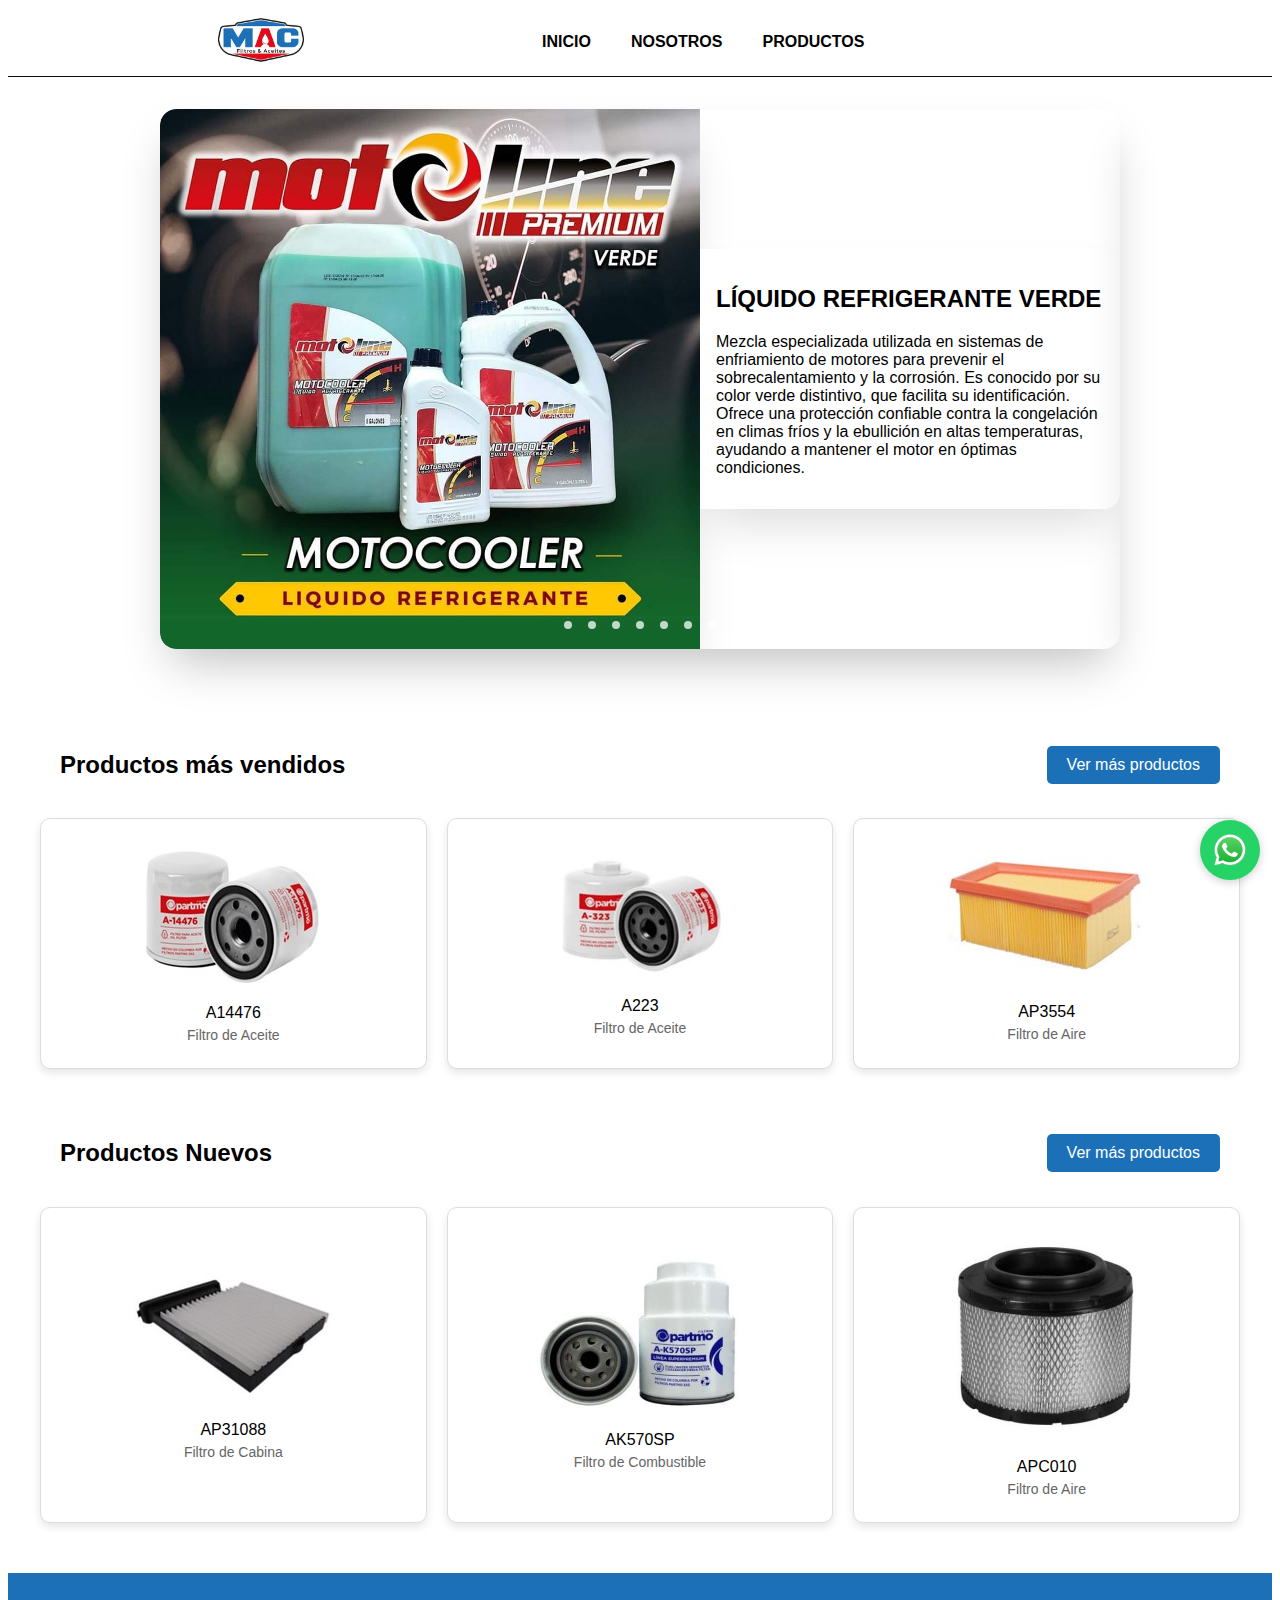
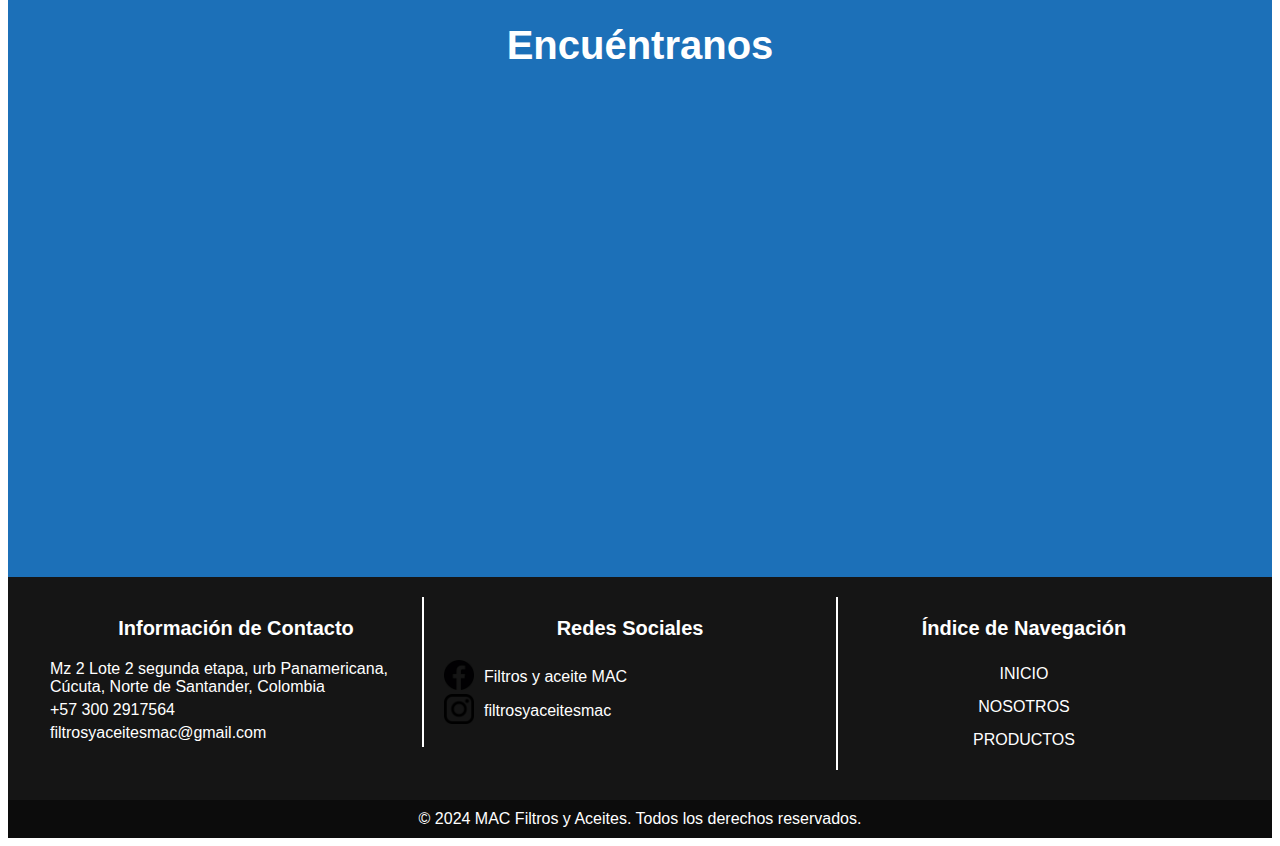
<file: Main.html>
<!DOCTYPE html>
<html lang="es">
<head>
    <meta charset="UTF-8">
    <meta name="viewport" content="width=device-width, initial-scale=1.0">
    <title>MAC Filtros Y Aceites</title>
    <link rel="stylesheet" href="style.css"> <!-- Asegúrate de que el nombre del archivo CSS sea correcto -->
</head>
<body>

<nav>
    <ul class="nav-left">
        <li><a href="Main.html"><img src="pngMAC.png" alt="rueda" class="wheel-img"></a></li>
    </ul>
    <ul class="nav-center">
        <li><a href="#" onclick="mostrarSeccion('inicio')">INICIO</a></li>
        <li><a href="#" onclick="mostrarSeccion('nosotros')">NOSOTROS</a></li>
        <li><a href="#" onclick="mostrarSeccion('productos')">PRODUCTOS</a></li>
    </ul>
</nav>

<section id="inicio" class="contenido-seccion" style="display: block;">

    <section class="container">
        <div class="slider-wrapper">
            <div class="slider">
                <div class="slide" id="slide-1">
                    <img src="Anuncios/anuncio1.jpeg" alt="imagen1">
                    <div class="slide-text">
                        <h2>LÍQUIDO REFRIGERANTE VERDE</h2>
                        <p>Mezcla especializada utilizada en sistemas de enfriamiento de motores para prevenir el sobrecalentamiento y la corrosión. Es conocido por su color verde distintivo, que facilita su identificación. Ofrece una protección confiable contra la congelación en climas fríos y la ebullición en altas temperaturas, ayudando a mantener el motor en óptimas condiciones.</p>
                    </div>
                </div>
                <div class="slide" id="slide-2">
                    <img src="Anuncios/anuncio2.jpeg" alt="imagen2">
                    <div class="slide-text">
                        <h2>LÍQUIDO REFRIGERANTE ROJO</h2>
                        <p>Mezcla especializada utilizada en sistemas de enfriamiento de motores para prevenir el sobrecalentamiento y la corrosión. Es conocido por su color rojo distintivo, que facilita su identificación. Ofrece una protección confiable contra la congelación en climas fríos y la ebullición en altas temperaturas, ayudando a mantener el motor en óptimas condiciones.</p>
                    </div>
                </div>
                <div class="slide" id="slide-3">
                    <img src="Anuncios/anuncio3.jpeg" alt="imagen3">
                    <div class="slide-text">
                        <h2>ACEITE SAE 50</h2>
                        <p>Lubricante de alta viscosidad diseñado para motores que operan en condiciones de altas temperaturas y cargas pesadas. Es ideal para vehículos y maquinaria en climas cálidos, ya que proporciona una película resistente que reduce el desgaste y protege las partes móviles del motor.</p>
                    </div>
                </div>
                <div class="slide" id="slide-4">
                    <img src="Anuncios/anuncio4.jpeg" alt="imagen3">
                    <div class="slide-text">
                        <h2>GRASAS Y LUBRICANTES MOTORLUB</h2>
                        <p>Las grasas y lubricantes Motorlub están diseñados para ofrecer un alto rendimiento y protección en diversas aplicaciones industriales y automotrices. Estas fórmulas especializadas aseguran una lubricación eficiente, reducen la fricción y el desgaste, y prolongan la vida útil de los equipos.</p>
                    </div>
                </div>
                <div class="slide" id="slide-5">
                    <img src="Anuncios/anuncio5.jpeg" alt="imagen3">
                    <div class="slide-text">
                        <h2>ACEITE HIDRÁULICO ISO 68</h2>
                        <p>Lubricante de viscosidad media ampliamente utilizado en sistemas hidráulicos, compresores y maquinaria industrial. Su clasificación ISO indica su capacidad para mantener una película estable entre superficies en movimiento, garantizando una óptima lubricación y protección contra el desgaste. Es ideal para equipos que operan en condiciones moderadas.</p>
                    </div>
                </div>
                <div class="slide" id="slide-6">
                    <img src="Anuncios/anuncio6.jpeg" alt="imagen3">
                    <div class="slide-text">
                        <h2>VALVULINAS GL-1</h2>
                        <p>Aceite lubricante diseñado específicamente para sistemas de transmisión manuales y diferenciales que operan bajo cargas y velocidades moderadas. Este tipo de lubricante, sin aditivos de extrema presión, ofrece una excelente protección contra el desgaste y la corrosión, siendo ideal para equipos que requieren propiedades básicas de lubricación.</p>
                    </div>
                </div>
                <div class="slide" id="slide-7">
                    <img src="Anuncios/anuncio7.jpeg" alt="imagen3">
                    <div class="slide-text">
                        <h2>ADITIVO PARA MOTOR</h2>
                        <p>Compuesto químico diseñado para mejorar el rendimiento del aceite lubricante y proteger las partes internas del motor. Estos aditivos pueden reducir la fricción, prevenir la formación de depósitos, mejorar la resistencia al desgaste y ofrecer protección contra la corrosión. Además, ayudan a mantener el motor limpio y a optimizar su eficiencia.</p>
                    </div>
                </div>
            </div>
            <div class="slider-nav">
                <a href="#slide-1"></a>
                <a href="#slide-2"></a>
                <a href="#slide-3"></a>
                <a href="#slide-4"></a>
                <a href="#slide-5"></a>
                <a href="#slide-6"></a>
                <a href="#slide-7"></a>
            </div>
        </div>
    </section>
    
    <section class="productos-mas-vendidos">
        <div class="header-vendidos">
            <h2>Productos más vendidos</h2>
            <button onclick="mostrarSeccion('productos')">Ver más productos</button>
        </div>
        <div class="grid-vendidos">
            <!-- Tarjetas de productos -->
            <button class="card-product" onclick="showDetailsAndNavigate('detailsAceiteA14476')">
                <img src="productos/filtrosAceite/filtroAceiteA14476.jpg" alt="Producto 1">
                <p>A14476</p>
                <p class="categoria">Filtro de Aceite</p>
            </button>
            <button class="card-product" onclick="showDetailsAndNavigate('detailsAceiteA223')">
                <img src="productos/filtrosAceite/filtroAceiteA223.jpg" alt="Producto 2">
                <p>A223</p>
                <p class="categoria">Filtro de Aceite</p>
            </button>
            <button class="card-product" onclick="showDetailsAndNavigate('detailsAireAP3554')">
                <img src="productos/filtrosAire/filtroAireAP3554.jpg" alt="Producto 3">
                <p>AP3554</p>
                <p class="categoria">Filtro de Aire</p>
            </button>
        </div>
    </section>
    
    <section class="productos-mas-vendidos">
        <div class="header-vendidos">
            <h2>Productos Nuevos</h2>
            <button onclick="mostrarSeccion('productos')">Ver más productos</button>
        </div>
        <div class="grid-vendidos">
            <!-- Tarjetas de productos -->
            <button class="card-product" onclick="showDetailsAndNavigate('detailsCabinaAP31088')">
                <img src="productos/filtrosCabina/filtroCabinaAP31088.jpg" alt="Producto 1">
                <p>AP31088</p>
                <p class="categoria">Filtro de Cabina</p>
            </button>
            <button class="card-product" onclick="showDetailsAndNavigate('detailsCombustibleAK570SP')">
                <img src="productos/filtrosCombustible/filtroCombustibleAK570SP.jpg" alt="Producto 2">
                <p>AK570SP</p>
                <p class="categoria">Filtro de Combustible</p>
            </button>
            <button class="card-product" onclick="showDetailsAndNavigate('detailsAireAPC010')">
                <img src="productos/filtrosAire/filtroAireAPC010.jpg" alt="Producto 3">
                <p>APC010</p>
                <p class="categoria">Filtro de Aire</p>
            </button>
        </div>
    </section>
    
    <section class="map">
        <div><p>Encuéntranos</p></div>
        <div>
            <iframe src="https://www.google.com/maps/embed?pb=!1m18!1m12!1m3!1d1108.877912296069!2d-72.50395895652416!3d7.9376428471270035!2m3!1f0!2f0!3f0!3m2!1i1024!2i768!4f13.1!3m3!1m2!1s0x8e665bbad57daaff%3A0x952caca5146b278b!2sPanamericano!5e0!3m2!1ses!2sco!4v1732329073724!5m2!1ses!2sco" width="900" height="450" style="border:0;" allowfullscreen="" loading="lazy" referrerpolicy="no-referrer-when-downgrade"></iframe>
        </div>
    </section>

</section>


<section id="nosotros" class="contenido-seccion" style="display: none;">
    <h1>¿QUIÉNES SOMOS?</h1>
    <p class="subtitulo-nosotros">FILTROS Y ACEITES MAC, ubicado en la ciudad de Cúcuta, nació en el año 2024, fruto de la dedicación de nuestro personal experimentado. Somos una empresa comprometida en ofrecer productos de mantenimiento automotriz de alto rendimiento, que cuidarán y prolongarán la vida de sus vehículos</p>
    <div class="mision-vision-container">
        <div class="mision">
            <h1>MISIÓN</h1>
            <p>FILTROS Y ACEITES MAC es una organización dedicada a la comercialización de productos consumibles del sector automotriz, con énfasis en vehículos medianos. Estos productos son reconocidos a nivel internacional y son certificados según normas ASTM, Sura e ISO. La empresa está respaldada por un personal humano competente y entregado a representar nuestra honestidad, responsabilidad y compromiso, en adición a esto contamos con una completa red de distribución y servicios para proveer soluciones eficientemente en toda el área metropolitana de Cúcuta.</p>
        </div>
        <div class="vision">
            <h1>VISIÓN</h1>
            <p>FILTROS Y ACEITES MAC se visualiza en el 2030 como una empresa destacada en el sector automotriz a nivel nacional. Sus soluciones serán reconocidas por los clientes como un símbolo de calidad y rendimiento, y su enfoque estará dirigido a satisfacer sus necesidades sin perder de vista el impacto medioambiental, al incentivar el uso adecuado de sus productos con campañas de concientización y reciclaje.</p>
        </div>
    </div>
    <h1>EQUIPO</h1>
    <div class="equipo-container">
        <img src="Copia de PORTAFOLIO MAC.png" alt="José Colmenares">
        <div class="equipo-info">
            <h2>JOSÉ COLMENARES</h2>
            <h3>Gerente</h3>
            <p>Contador Público graduado de la UFPS con experiencia en la adquisición de productos de grandes compañías, estableciendo acuerdos comerciales y negociando con otras ciudades para asegurar un suministro constante y competitivo.</p>
        </div>
    </div>
    <div class="equipo-container">
        <img src="Copia de PORTAFOLIO MAC (1).png" alt="Carlos Peñaranda">
        <div class="equipo-info">
            <h2>CARLOS PEÑARANDA</h2>
            <h3>Distribuidor y Vendedor</h3>
            <p>Cuenta con 22 años de experiencia como asesor comercial en la empresa en ProCar Inversiones en su en Cúcuta . Se encarga de la distribución de productos y la gestión de ventas directas a clientes, asegurando la correcta finalización de todas las transacciones.</p>
        </div>
    </div>
    <div class="equipo-container">
        <img src="Copia de PORTAFOLIO MAC (2).png" alt="Ciro Colmenares">
        <div class="equipo-info">
            <h2>CIRO COLMENARES</h2>
            <h3>Gestor de Facturación</h3>
            <p>Abogado graduado de la UFPS con experiencia como gestor de facturación en la empresa. Se encarga de asegurar la precisión de las transacciones y de empacar los productos, garantizando que estén organizados y protegidos para su entrega en óptimas condiciones.</p>
        </div>
    </div>
    <div class="portafolio">
        <h1>CONOCE MÁS ACERCA DE NOSOTROS</h1>
        <p>Nuestro Portafolio</p>
        <div class="contact-btn">
            <a href="PORTAFOLIO MAC.pdf" target="_blank" class="pdf-btn">
                <img src="webpPDF.webp" alt="WhatsApp" class="whatsapp-icon"> PORTAFOLIO
            </a>
        </div>
    </div>
</section>

<section id="productos" class="contenido-seccion" style="display: none;">
    <h1>Productos</h1>
    <form class="product-form">
        <div class="search">
            <input type="text" name="" id="item-searched" placeholder="Buscar..." onkeyup="search()">
        </div>

        <div class="filters">
            <button type="button" id="todo" onclick="filterProducts('todo')">Todo</button>
            <button type="button" id="filtros" onclick="filterProducts('filtros')">Filtros</button>
            <button type="button" id="aceites" onclick="filterProducts('aceites')">Aceites</button>
            <button type="button" id="refrigerantes" onclick="filterProducts('refrigerantes')">Refrigerantes</button>
            <button type="button" id="grasas" onclick="filterProducts('grasas')">Grasas</button>
        </div>
    </form>

    <div id="filter-message">Se filtran resultados por: <span id="filter-text"></span></div>

    <div class="product-list" id="product-list">


        <!-- OIL FILTERS -->


        <!-- div Product-->
        <div class="product filtros" onclick="showDetails('detailsAceiteA111')">
            <div class="img-container">
                <img src="productos/filtrosAceite/filtroAceiteA111.jpg" alt="Filtro de Aceite A111">
            </div>
            <div class="p-details">
                <h2>Filtro de Aceite</h2>
                <h3>A111</h3>
            </div>
        </div>

        <!-- div More Information -->
        <div id="detailsAceiteA111" class="product-details">
            <div class="details-content">
                <span class="close" onclick="hideDetails('detailsAceiteA111')">&times;</span>

                <div class="product-description">
                    <div class="product-img">
                        <div class="img-container">
                        <img src="productos/filtrosAceite/filtroAceiteA111.jpg" alt="Filtro de Aceite A111" class="product-main-image">
                        </div>
                        <!-- Botón de compra como div -->
                        <div class="buy-btn" onclick="simulatePurchase()">
                            <img src="productos/pngCarritoCompras.png" alt="Carrito de compra" class="buy-icon"> Comprar
                        </div>
                        <!-- Botón de WhatsApp -->
                        <div class="contact-btn">
                            <a href="https://wa.me/573204177123" target="_blank" class="whatsapp-btn">
                                <img src="webpWhatsapp.webp" alt="WhatsApp" class="whatsapp-icon"> Contactanos
                            </a>
                        </div>
                    </div>
                    <div class="product-info">
                        <h2>Nombre del Producto: Filtro de Aceite A111</h2>
                        <p><strong>Descripción:</strong>Filtro de aceite flujo completo, especial para transporte liviano.</p>
                        <p><strong>Marcas:</strong>CHEVROLET, DAEWOO, GMC, HYSTER.</p>
                        <div class="product-attributes">
                            <img src="infoProductos/filtrosAceite/filtroAceiteA111.jpg" alt="Atributos del producto" class="product-attributes-image">
                        </div>
                    </div>
                </div>
            </div>
        </div>

        <!-- div Product-->
        <div class="product filtros">
            <div class="img-container">
                <img src="productos/filtrosAceite/filtroAceiteA14616.jpg" alt="Filtro de Aceite A14616">
            </div>
            <div class="p-details">
                <h2>Filtro de Aceite</h2>
                <h3>A14616</h3>
            </div>
        </div>

        <!-- div More Information -->
        <div id="detailsAceiteA14616" class="product-details">
            <div class="details-content">
                <span class="close" onclick="hideDetails('detailsAceiteA14616')">&times;</span>

                <div class="product-description">
                    <div class="product-img">
                        <div class="img-container">
                            <img src="productos/filtrosAceite/filtroAceiteA14616.jpg" alt="Filtro de Aceite A14616" class="product-main-image">
                        </div>
                        <!-- Botón de compra como div -->
                        <div class="buy-btn" onclick="simulatePurchase()">
                            <img src="productos/pngCarritoCompras.png" alt="Carrito de compra" class="buy-icon"> Comprar
                        </div>
                        <!-- Botón de WhatsApp -->
                        <div class="contact-btn">
                            <a href="https://wa.me/573204177123" target="_blank" class="whatsapp-btn">
                                <img src="webpWhatsapp.webp" alt="WhatsApp" class="whatsapp-icon"> Contactanos
                            </a>
                        </div>
                    </div>
                    <div class="product-info">
                        <h2>Nombre del Producto: Filtro de Aceite A14616</h2>
                        <p><strong>Descripción:</strong> Filtro de aceite flujo completo, especial para transporte liviano.</p>
                        <p><strong>Marcas:</strong> CHEVROLET</p>
                        <div class="product-attributes">
                            <img src="infoProductos/filtrosAceite/filtroAceiteA14616.jpg" alt="Atributos del producto" class="product-attributes-image">
                        </div>
                    </div>
                </div>
            </div>
        </div>

        <!-- div Product-->
        <div class="product filtros" onclick="showDetails('detailsAceiteA323')">
            <div class="img-container">
                <img src="productos/filtrosAceite/filtroAceiteA323.jpg" alt="Filtro de Aceite A323">
            </div>
            <div class="p-details">
                <h2>Filtro de Aceite</h2>
                <h3>A323</h3>
            </div>
        </div>

        <!-- div More Information -->
        <div id="detailsAceiteA323" class="product-details">
            <div class="details-content">
                <span class="close" onclick="hideDetails('detailsAceiteA323')">&times;</span>

                <div class="product-description">
                    <div class="product-img">
                        <div class="img-container">
                            <img src="productos/filtrosAceite/filtroAceiteA323.jpg" alt="Filtro de Aceite A323" class="product-main-image">
                        </div>
                        <!-- Botón de compra como div -->
                        <div class="buy-btn" onclick="simulatePurchase()">
                            <img src="productos/pngCarritoCompras.png" alt="Carrito de compra" class="buy-icon"> Comprar
                        </div>
                        <!-- Botón de WhatsApp -->
                        <div class="contact-btn">
                            <a href="https://wa.me/573204177123" target="_blank" class="whatsapp-btn">
                                <img src="webpWhatsapp.webp" alt="WhatsApp" class="whatsapp-icon"> Contactanos
                            </a>
                        </div>
                    </div>
                    <div class="product-info">
                        <h2>Nombre del Producto: Filtro de Aceite A323</h2>
                        <p><strong>Descripción:</strong>Filtro de aceite flujo completo, especial para transporte liviano.</p>
                        <p><strong>Marcas:</strong> AUSA, BOBCAT, CHEVROLET, GEHL, GENIE, HITACHI, HONDA, INGERSOLLRAND, JOHN DEERE, KAESER, KOMATSU, KUBOTA, MAZDA, MCCORMICK, MITSUBISHI, TENNANT,TORO, WESTERBEKE.</p>
                        <div class="product-attributes">
                            <img src="infoProductos/filtrosAceite/filtroAceiteA323.jpg" alt="Atributos del producto" class="product-attributes-image">
                        </div>
                    </div>
                </div>
            </div>
        </div>

        <!-- div Product-->
        <div class="product filtros" onclick="showDetails('detailsAceiteA1402')">
            <div class="img-container">
                <img src="productos/filtrosAceite/filtroAceiteA1402.jpg" alt="Filtro de Aceite A1402">
            </div>
            <div class="p-details">
                <h2>Filtro de Aceite</h2>
                <h3>A1402</h3>
            </div>
        </div>

        <!-- div More Information -->
        <div id="detailsAceiteA1402" class="product-details">
            <div class="details-content">
                <span class="close" onclick="hideDetails('detailsAceiteA1402')">&times;</span>

                <div class="product-description">
                    <div class="product-img">
                        <div class="img-container">
                            <img src="productos/filtrosAceite/filtroAceiteA1402.jpg" alt="Filtro de Aceite A1402" class="product-main-image">
                        </div>
                        <!-- Botón de compra como div -->
                        <div class="buy-btn" onclick="simulatePurchase()">
                            <img src="productos/pngCarritoCompras.png" alt="Carrito de compra" class="buy-icon"> Comprar
                        </div>
                        <!-- Botón de WhatsApp -->
                        <div class="contact-btn">
                            <a href="https://wa.me/573204177123" target="_blank" class="whatsapp-btn">
                                <img src="webpWhatsapp.webp" alt="WhatsApp" class="whatsapp-icon"> Contactanos
                            </a>
                        </div>
                    </div>
                    <div class="product-info">
                        <h2>Nombre del Producto: Filtro de Aceite A1402</h2>
                        <p><strong>Descripción:</strong>Filtro de aceite flujo completo, especial para transporte liviano.</p>
                        <p><strong>Marcas:</strong> CASE/CASE IH, CITROEN, DEUTZ-FAHR, FIAT, GREAT WALL, HITACHI, HONDA, HUERLIMANN TRACTORS, HYUNDAI, IHI, JAC, KOMATSU, MASSEY FERGUSON, MAZDA, MITSUBISHI, NEUSON, NISSAN, POLARIS, SAME, TORO, YANMAR.</p>
                        <div class="product-attributes">
                            <img src="infoProductos/filtrosAceite/filtroAceiteA1402.jpg" alt="Atributos del producto" class="product-attributes-image">
                        </div>
                    </div>
                </div>
            </div>
        </div>

        <!-- div Product-->
        <div class="product filtros" onclick="showDetails('detailsAceiteA223')">
            <div class="img-container">
                <img src="productos/filtrosAceite/filtroAceiteA223.jpg" alt="Filtro de Aceite A223">
            </div>
            <div class="p-details">
                <h2>Filtro de Aceite</h2>
                <h3>A223</h3>
            </div>
        </div>

        <!-- div More Information -->
        <div id="detailsAceiteA223" class="product-details">
            <div class="details-content">
                <span class="close" onclick="hideDetails('detailsAceiteA223')">&times;</span>

                <div class="product-description">
                    <div class="product-img">
                        <div class="img-container">
                            <img src="productos/filtrosAceite/filtroAceiteA223.jpg" alt="Filtro de Aceite A223" class="product-main-image">
                        </div>
                        <!-- Botón de compra como div -->
                        <div class="buy-btn" onclick="simulatePurchase()">
                            <img src="productos/pngCarritoCompras.png" alt="Carrito de compra" class="buy-icon"> Comprar
                        </div>
                        <!-- Botón de WhatsApp -->
                        <div class="contact-btn">
                            <a href="https://wa.me/573204177123" target="_blank" class="whatsapp-btn">
                                <img src="webpWhatsapp.webp" alt="WhatsApp" class="whatsapp-icon"> Contactanos
                            </a>
                        </div>
                    </div>
                    <div class="product-info">
                        <h2>Nombre del Producto: Filtro de Aceite A223</h2>
                        <p><strong>Descripción:</strong> Filtro de aceite flujo completo, especial para transporte liviano.</p>
                        <p><strong>Marcas:</strong> CHERY, CHEVROLET, FORD, JEEP, MCCORMICK, SKODA, SULLAIR, SUNWARD, SUZUKI, TOYOTA, VOLKSWAGEN.</p>
                        <div class="product-attributes">
                            <img src="infoProductos/filtrosAceite/filtroAceiteA223.jpg" alt="Atributos del producto" class="product-attributes-image">
                        </div>
                    </div>
                </div>
            </div>
        </div>

        <!-- div Product-->
        <div class="product filtros" onclick="showDetails('detailsAceiteA7041SP')">
            <div class="img-container">
                <img src="productos/filtrosAceite/filtroAceiteA7041SP.jpg" alt="Filtro de Aceite A7041SP">
            </div>
            <div class="p-details">
                <h2>Filtro de Aceite</h2>
                <h3>A7041SP</h3>
            </div>
        </div>

        <!-- div More Information -->
        <div id="detailsAceiteA7041SP" class="product-details">
            <div class="details-content">
                <span class="close" onclick="hideDetails('detailsAceiteA7041SP')">&times;</span>

                <div class="product-description">
                    <div class="product-img">
                        <div class="img-container">
                            <img src="productos/filtrosAceite/filtroAceiteA7041SP.jpg" alt="Filtro de Aceite A7041SP" class="product-main-image">
                        </div>
                        <!-- Botón de compra como div -->
                        <div class="buy-btn" onclick="simulatePurchase()">
                            <img src="productos/pngCarritoCompras.png" alt="Carrito de compra" class="buy-icon"> Comprar
                        </div>
                        <!-- Botón de WhatsApp -->
                        <div class="contact-btn">
                            <a href="https://wa.me/573204177123" target="_blank" class="whatsapp-btn">
                                <img src="webpWhatsapp.webp" alt="WhatsApp" class="whatsapp-icon"> Contactanos
                            </a>
                        </div>
                    </div>
                    <div class="product-info">
                        <h2>Nombre del Producto: Filtro de Aceite A7041SP</h2>
                        <p><strong>Descripción:</strong> Filtro de aceite flujo completo, especial para transporte mediano.</p>
                        <p><strong>Marcas:</strong> CHEVROLET, CLARK, DETROIT DIESEL, HINO, ISUZU.</p>
                        <div class="product-attributes">
                            <img src="infoProductos/filtrosAceite/filtroAceiteA7041SP.jpg" alt="Atributos del producto" class="product-attributes-image">
                        </div>
                    </div>
                </div>
            </div>
        </div>

        <!-- div Product-->
        <div class="product filtros" onclick="showDetails('detailsAceiteA14476')">
            <div class="img-container">
                <img src="productos/filtrosAceite/filtroAceiteA14476.jpg" alt="Filtro de Aceite A14476">
            </div>
            <div class="p-details">
                <h2>Filtro de Aceite</h2>
                <h3>A14476</h3>
            </div>
        </div>

        <!-- div More Information -->
        <div id="detailsAceiteA14476" class="product-details">
            <div class="details-content">
                <span class="close" onclick="hideDetails('detailsAceiteA14476')">&times;</span>

                <div class="product-description">
                    <div class="product-img">
                        <div class="img-container">
                            <img src="productos/filtrosAceite/filtroAceiteA14476.jpg" alt="Filtro de Aceite A14476" class="product-main-image">
                        </div>
                        <!-- Botón de compra como div -->
                        <div class="buy-btn" onclick="simulatePurchase()">
                            <img src="productos/pngCarritoCompras.png" alt="Carrito de compra" class="buy-icon"> Comprar
                        </div>
                        <!-- Botón de WhatsApp -->
                        <div class="contact-btn">
                            <a href="https://wa.me/573204177123" target="_blank" class="whatsapp-btn">
                                <img src="webpWhatsapp.webp" alt="WhatsApp" class="whatsapp-icon"> Contactanos
                            </a>
                        </div>
                    </div>
                    <div class="product-info">
                        <h2>Nombre del Producto: Filtro de Aceite A14476</h2>
                        <p><strong>Descripción:</strong> Filtro de aceite flujo completo, especial para transporte liviano.</p>
                        <p><strong>Marcas:</strong> BYD, CASE/CASE IH, CHERY, CHEVROLET, DAIHATSU, GEELY, GREAT WALL, ISEKI, JOHN DEERE, KAWASAKI, NISSAN, SIMPLICITY, TOYOTA, ZOTIE.</p>
                        <div class="product-attributes">
                            <img src="infoProductos/filtrosAceite/filtroAceiteA14476.jpg" alt="Atributos del producto" class="product-attributes-image">
                        </div>
                    </div>
                </div>
            </div>
        </div>

        <!-- AIR FILTERS -->

        <!-- div Product-->
        <div class="product filtros" onclick="showDetails('detailsAireAP2712')">
            <div class="img-container">
                <img src="productos/filtrosAire/filtroAireAP2712.jpg" alt="Filtro de Aire AP2712">
            </div>
            <div class="p-details">
                <h2>Filtro de Aire</h2>
                <h3>AP2712</h3>
            </div>
        </div>

        <!-- div More Information -->
        <div id="detailsAireAP2712" class="product-details">
            <div class="details-content">
                <span class="close" onclick="hideDetails('detailsAireAP2712')">&times;</span>

                <div class="product-description">
                    <div class="product-img">
                        <div class="img-container">
                            <img src="productos/filtrosAire/filtroAireAP2712.jpg" alt="Filtro de Aire AP2712" class="product-main-image">
                        </div>
                        <!-- Botón de compra como div -->
                        <div class="buy-btn" onclick="simulatePurchase()">
                            <img src="productos/pngCarritoCompras.png" alt="Carrito de compra" class="buy-icon"> Comprar
                        </div>
                        <!-- Botón de WhatsApp -->
                        <div class="contact-btn">
                            <a href="https://wa.me/573204177123" target="_blank" class="whatsapp-btn">
                                <img src="webpWhatsapp.webp" alt="WhatsApp" class="whatsapp-icon"> Contactanos
                            </a>
                        </div>
                    </div>
                    <div class="product-info">
                        <h2>Nombre del Producto: Filtro de Aire AP2712</h2>
                        <p><strong>Descripción:</strong> Filtro de aire primario, cilíndrico. Especial para transporte mediano.</p>
                        <p><strong>Marcas:</strong> CHEVROLET, GMC, HITACHI, IHI, ISUZU, JAC, JCB, KUBOTA, NISSAN.</p>
                        <div class="product-attributes">
                            <img src="infoProductos/filtrosAire/filtroAireAP2712.jpg" alt="Atributos del producto" class="product-attributes-image">
                        </div>
                    </div>
                </div>
            </div>
        </div>

        <!-- div Product-->
        <div class="product filtros" onclick="showDetails('detailsAireAP4495')">
            <div class="img-container">
                <img src="productos/filtrosAire/filtroAireAP4495.jpg" alt="Filtro de Aire AP4495">
            </div>
            <div class="p-details">
                <h2>Filtro de Aire</h2>
                <h3>AP4495</h3>
            </div>
        </div>

        <!-- div More Information -->
        <div id="detailsAireAP4495" class="product-details">
            <div class="details-content">
                <span class="close" onclick="hideDetails('detailsAireAP4495')">&times;</span>

                <div class="product-description">
                    <div class="product-img">
                        <div class="img-container">
                            <img src="productos/filtrosAire/filtroAireAP4495.jpg" alt="Filtro de Aire AP4495" class="product-main-image">
                        </div>
                        <!-- Botón de compra como div -->
                        <div class="buy-btn" onclick="simulatePurchase()">
                            <img src="productos/pngCarritoCompras.png" alt="Carrito de compra" class="buy-icon"> Comprar
                        </div>
                        <!-- Botón de WhatsApp -->
                        <div class="contact-btn">
                            <a href="https://wa.me/573204177123" target="_blank" class="whatsapp-btn">
                                <img src="webpWhatsapp.webp" alt="WhatsApp" class="whatsapp-icon"> Contactanos
                            </a>
                        </div>
                    </div>
                    <div class="product-info">
                        <h2>Nombre del Producto: Filtro de Aire AP4495</h2>
                        <p><strong>Descripción:</strong> Filtro de aire primario, panel rígido. Especial para transporte liviano.</p>
                        <p><strong>Marcas:</strong>CHEVROLET.</p>
                        <div class="product-attributes">
                            <img src="infoProductos/filtrosAire/filtroAireAP4495.jpg" alt="Atributos del producto" class="product-attributes-image">
                        </div>
                    </div>
                </div>
            </div>
        </div>

        <!-- div Product-->
        <div class="product filtros" onclick="showDetails('detailsAireAP0978')">
            <div class="img-container">
                <img src="productos/filtrosAire/filtroAireAP0978.jpg" alt="Filtro de Aire AP0978">
            </div>
            <div class="p-details">
                <h2>Filtro de Aire</h2>
                <h3>AP0978</h3>
            </div>
        </div>

        <!-- div More Information -->
        <div id="detailsAireAP0978" class="product-details">
            <div class="details-content">
                <span class="close" onclick="hideDetails('detailsAireAP0978')">&times;</span>

                <div class="product-description">
                    <div class="product-img">
                        <div class="img-container">
                            <img src="productos/filtrosAire/filtroAireAP0978.jpg" alt="Filtro de Aire AP0978" class="product-main-image">
                        </div>
                        <!-- Botón de compra como div -->
                        <div class="buy-btn" onclick="simulatePurchase()">
                            <img src="productos/pngCarritoCompras.png" alt="Carrito de compra" class="buy-icon"> Comprar
                        </div>
                        <!-- Botón de WhatsApp -->
                        <div class="contact-btn">
                            <a href="https://wa.me/573204177123" target="_blank" class="whatsapp-btn">
                                <img src="webpWhatsapp.webp" alt="WhatsApp" class="whatsapp-icon"> Contactanos
                            </a>
                        </div>
                    </div>
                    <div class="product-info">
                        <h2>Nombre del Producto: Filtro de Aire AP0978</h2>
                        <p><strong>Descripción:</strong> Filtro de aire primario, panel flexible. Especial para transporte liviano.</p>
                        <p><strong>Marcas:</strong> DACIA, RENAULT.</p>
                        <div class="product-attributes">
                            <img src="infoProductos/filtrosAire/filtroAireAP0978.jpg" alt="Atributos del producto" class="product-attributes-image">
                        </div>
                    </div>
                </div>
            </div>
        </div>

        <!-- div Product-->
        <div class="product filtros" onclick="showDetails('detailsAireAP3554')">
            <div class="img-container">
                <img src="productos/filtrosAire/filtroAireAP3554.jpg" alt="Filtro de Aire AP3554">
            </div>
            <div class="p-details">
                <h2>Filtro de Aire</h2>
                <h3>AP3554</h3>
            </div>
        </div>

        <!-- div More Information -->
        <div id="detailsAireAP3554" class="product-details">
            <div class="details-content">
                <span class="close" onclick="hideDetails('detailsAireAP3554')">&times;</span>

                <div class="product-description">
                    <div class="product-img">
                        <div class="img-container">
                            <img src="productos/filtrosAire/filtroAireAP3554.jpg" alt="Filtro de Aire AP3554" class="product-main-image">
                        </div>
                        <!-- Botón de compra como div -->
                        <div class="buy-btn" onclick="simulatePurchase()">
                            <img src="productos/pngCarritoCompras.png" alt="Carrito de compra" class="buy-icon"> Comprar
                        </div>
                        <!-- Botón de WhatsApp -->
                        <div class="contact-btn">
                            <a href="https://wa.me/573204177123" target="_blank" class="whatsapp-btn">
                                <img src="webpWhatsapp.webp" alt="WhatsApp" class="whatsapp-icon"> Contactanos
                            </a>
                        </div>
                    </div>
                    <div class="product-info">
                        <h2>Nombre del Producto: Filtro de Aire AP3554</h2>
                        <p><strong>Descripción:</strong>Filtro de aire primario, panel flexible. Especial para transporte liviano.</p>
                        <p><strong>Marcas:</strong> RENAULT, SSANGYONG.</p>
                        <div class="product-attributes">
                            <img src="infoProductos/filtrosAire/filtroAireAP3554.jpg" alt="Atributos del producto" class="product-attributes-image">
                        </div>
                    </div>
                </div>
            </div>
        </div>

        <!-- div Product-->
        <div class="product filtros" onclick="showDetails('detailsAireAPC010')">
            <div class="img-container">
                <img src="productos/filtrosAire/filtroAireAPC010.jpg" alt="Filtro de Aire APC010">
            </div>
            <div class="p-details">
                <h2>Filtro de Aire</h2>
                <h3>APC010</h3>
            </div>
        </div>

        <!-- div More Information -->
        <div id="detailsAireAPC010" class="product-details">
            <div class="details-content">
                <span class="close" onclick="hideDetails('detailsAireAPC010')">&times;</span>

                <div class="product-description">
                    <div class="product-img">
                        <div class="img-container">
                            <img src="productos/filtrosAire/filtroAireAPC010.jpg" alt="Filtro de Aire APC010" class="product-main-image">
                        </div>
                        <!-- Botón de compra como div -->
                        <div class="buy-btn" onclick="simulatePurchase()">
                            <img src="productos/pngCarritoCompras.png" alt="Carrito de compra" class="buy-icon"> Comprar
                        </div>
                        <!-- Botón de WhatsApp -->
                        <div class="contact-btn">
                            <a href="https://wa.me/573204177123" target="_blank" class="whatsapp-btn">
                                <img src="webpWhatsapp.webp" alt="WhatsApp" class="whatsapp-icon"> Contactanos
                            </a>
                        </div>
                    </div>
                    <div class="product-info">
                        <h2>Nombre del Producto: Filtro de Aire APC010</h2>
                        <p><strong>Descripción:</strong> Filtro de aire primario, cilíndrico. Especial para transporte liviano diésel.</p>
                        <p><strong>Marcas:</strong> FORD, MAZDA, TOYOTA.</p>
                        <div class="product-attributes">
                            <img src="infoProductos/filtrosAire/filtroAireAPC010.jpg" alt="Atributos del producto" class="product-attributes-image">
                        </div>
                    </div>
                </div>
            </div>
        </div>


        <!-- COMBUSTIBLE FILTERS -->

        <!-- div Product -->
        <div class="product filtros" onclick="showDetails('detailsCombustibleA941SP')">
            <div class="img-container">
                <img src="productos/filtrosCombustible/filtroCombustibleA941SP.jpg" alt="Filtro de Combustible A941SP">
            </div>
            <div class="p-details">
                <h2>Filtro de Combustible</h2>
                <h3>A941SP</h3>
            </div>
        </div>

        <!-- div More Information -->
        <div id="detailsCombustibleA941SP" class="product-details">
            <div class="details-content">
                <span class="close" onclick="hideDetails('detailsCombustibleA941SP')">&times;</span>

                <div class="product-description">
                    <div class="product-img">
                        <div class="img-container">
                            <img src="productos/filtrosCombustible/filtroCombustibleA941SP.jpg" alt="Filtro de Combustible A941SP" class="product-main-image">
                        </div>
                        <!-- Botón de compra como div -->
                        <div class="buy-btn" onclick="simulatePurchase()">
                            <img src="productos/pngCarritoCompras.png" alt="Carrito de compra" class="buy-icon"> Comprar
                        </div>
                        <!-- Botón de WhatsApp -->
                        <div class="contact-btn">
                            <a href="https://wa.me/573204177123" target="_blank" class="whatsapp-btn">
                                <img src="webpWhatsapp.webp" alt="WhatsApp" class="whatsapp-icon"> Contactanos
                            </a>
                        </div>
                    </div>
                    <div class="product-info">
                        <h2>Nombre del Producto: Filtro de Combustible A941SP</h2>
                        <p><strong>Descripción:</strong>Filtro de combustible primario. Especial para transporte mediano.</p>
                        <p><strong>Marcas:</strong> ISUZU, KOMATSU, NISSAN, ROSCO, TOYOTA.</p>
                        <div class="product-attributes">
                            <img src="infoProductos/filtrosCombustible/filtroCombustibleA941SP.jpg" alt="Atributos del producto" class="product-attributes-image">
                        </div>
                    </div>
                </div>
            </div>
        </div>

        <!-- div Product -->
        <div class="product filtros" onclick="showDetails('detailsCombustibleAK570SP')">
            <div class="img-container">
                <img src="productos/filtrosCombustible/filtroCombustibleAK570SP.jpg" alt="Filtro de Combustible AK570SP">
            </div>
            <div class="p-details">
                <h2>Filtro de Combustible</h2>
                <h3>AK570SP</h3>
            </div>
        </div>

        <!-- div More Information -->
        <div id="detailsCombustibleAK570SP" class="product-details">
            <div class="details-content">
                <span class="close" onclick="hideDetails('detailsCombustibleAK570SP')">&times;</span>

                <div class="product-description">
                    <div class="product-img">
                        <div class="img-container">
                            <img src="productos/filtrosCombustible/filtroCombustibleAK570SP.jpg" alt="Filtro de Combustible AK570SP" class="product-main-image">
                        </div>
                        <!-- Botón de compra como div -->
                        <div class="buy-btn" onclick="simulatePurchase()">
                            <img src="productos/pngCarritoCompras.png" alt="Carrito de compra" class="buy-icon"> Comprar
                        </div>
                        <!-- Botón de WhatsApp -->
                        <div class="contact-btn">
                            <a href="https://wa.me/573204177123" target="_blank" class="whatsapp-btn">
                                <img src="webpWhatsapp.webp" alt="WhatsApp" class="whatsapp-icon"> Contactanos
                            </a>
                        </div>
                    </div>
                    <div class="product-info">
                        <h2>Nombre del Producto: Filtro de Combustible AK570SP</h2>
                        <p><strong>Descripción:</strong>Filtro separador agua combustible con sensor. Especial para transporte liviano.</p>
                        <p><strong>Marcas:</strong> ASIA, CATERPILLAR, CHEVROLET, DAIHATSU, GMC, HITACHI, HYSTER.</p>
                        <div class="product-attributes">
                            <img src="infoProductos/filtrosCombustible/filtroCombustibleAK570SP.jpg" alt="Atributos del producto" class="product-attributes-image">
                        </div>
                    </div>
                </div>
            </div>
        </div>

        <!-- div Product -->
        <div class="product filtros" onclick="showDetails('detailsCombustiblePP7355')">
            <div class="img-container">
                <img src="productos/filtrosCombustible/filtroCombustiblePP7355.jpg" alt="Filtro de Combustible PP7355">
            </div>
            <div class="p-details">
                <h2>Filtro de Combustible</h2>
                <h3>PP7355</h3>
            </div>
        </div>

        <!-- div More Information -->
        <div id="detailsCombustiblePP7355" class="product-details">
            <div class="details-content">
                <span class="close" onclick="hideDetails('detailsCombustiblePP7355')">&times;</span>

                <div class="product-description">
                    <div class="product-img">
                        <div class="img-container">
                            <img src="productos/filtrosCombustible/filtroCombustiblePP7355.jpg" alt="Filtro de Combustible PP7355" class="product-main-image">
                        </div>
                        <!-- Botón de compra como div -->
                        <div class="buy-btn" onclick="simulatePurchase()">
                            <img src="productos/pngCarritoCompras.png" alt="Carrito de compra" class="buy-icon"> Comprar
                        </div>
                        <!-- Botón de WhatsApp -->
                        <div class="contact-btn">
                            <a href="https://wa.me/573204177123" target="_blank" class="whatsapp-btn">
                                <img src="webpWhatsapp.webp" alt="WhatsApp" class="whatsapp-icon"> Contactanos
                            </a>
                        </div>
                    </div>
                    <div class="product-info">
                        <h2>Nombre del Producto: Filtro de Combustible PP7355</h2>
                        <p><strong>Descripción:</strong>Filtro de combustible primario. Especial para transporte liviano diésel.</p>
                        <p><strong>Marcas:</strong> CHEVROLET, ISUZU, MITSUBISHI, TOYOTA.</p>
                        <div class="product-attributes">
                            <img src="infoProductos/filtrosCombustible/filtroCombustiblePP7355.jpg" alt="Atributos del producto" class="product-attributes-image">
                        </div>
                    </div>
                </div>
            </div>
        </div>

        <!-- div Product -->
        <div class="product filtros" onclick="showDetails('detailsCombustibleA243004')">
            <div class="img-container">
                <img src="productos/filtrosCombustible/filtroCombustibleA243004.jpg" alt="Filtro de Combustible A243004">
            </div>
            <div class="p-details">
                <h2>Filtro de Combustible</h2>
                <h3>A243004</h3>
            </div>
        </div>

        <!-- div More Information -->
        <div id="detailsCombustibleA243004" class="product-details">
            <div class="details-content">
                <span class="close" onclick="hideDetails('detailsCombustibleA243004')">&times;</span>

                <div class="product-description">
                    <div class="product-img">
                        <div class="img-container">
                            <img src="productos/filtrosCombustible/filtroCombustibleA243004.jpg" alt="Filtro de Combustible A243004" class="product-main-image">
                        </div>
                        <!-- Botón de compra como div -->
                        <div class="buy-btn" onclick="simulatePurchase()">
                            <img src="productos/pngCarritoCompras.png" alt="Carrito de compra" class="buy-icon"> Comprar
                        </div>
                        <!-- Botón de WhatsApp -->
                        <div class="contact-btn">
                            <a href="https://wa.me/573204177123" target="_blank" class="whatsapp-btn">
                                <img src="webpWhatsapp.webp" alt="WhatsApp" class="whatsapp-icon"> Contactanos
                            </a>
                        </div>
                    </div>
                    <div class="product-info">
                        <h2>Nombre del Producto: Filtro de Combustible A243004</h2>
                        <p><strong>Descripción:</strong> Filtro de combustible primario. Especial para transporte mediano.</p>
                        <p><strong>Marcas:</strong>AGRALE, ALLIS-CHALMERS, ASKAM KAMYON, ATLAS COPCO, ATLAS WEYHAUSEN, BARREIROS, BAUMANN,BERTHOUD, BMC, BOBCAT, BUEHRER, CARRARO, CASE/CASE IH, CHAMPION ROAD, CLARK, COMPAIR, DEMAG, DENNIS, DEUTZ, DEUTZ-FAHR, DITCH WITCH, DOPPSTADT, DYNAPAC, EICHER, FENDT, FIATALLIS, FORD, FOTON, FREEMAN, GENIE, GOLDO TRACTORS, HAMM, HITACHI, HOLDER TRACTORS, HUERLIMANN TRACTORS,IKARUS, IRISBUS, IVECO, JELCZ, KALMAR, KENWORTH, KOMATSU, KRAMER, LIEBHERR, LINDE, MANITOU,MENGELE, ORENSTEIN & KOPPEL, PEGASO, REFORM-WERKE, RENAULT VI, ROMAN, SAMBRON, SAME, SCHANZLIN, STEINBOCK, STILL, TIMBERJACK, VALMET, VOLKSWAGEN,VOLVO, WHITE.</p>
                        <div class="product-attributes">
                            <img src="infoProductos/filtrosCombustible/filtroCombustibleA243004.jpg" alt="Atributos del producto" class="product-attributes-image">
                        </div>
                    </div>
                </div>
            </div>
        </div>

        <!-- div Product -->
        <div class="product filtros" onclick="showDetails('detailsCombustiblePFG25121074')">
            <div class="img-container">
                <img src="productos/filtrosCombustible/filtroCombustiblePFG25121074.jpg" alt="Filtro de Combustible PFG25121074">
            </div>
            <div class="p-details">
                <h2>Filtro de Combustible</h2>
                <h3>PFG25121074</h3>
            </div>
        </div>

        <!-- div More Information -->
        <div id="detailsCombustiblePFG25121074" class="product-details">
            <div class="details-content">
                <span class="close" onclick="hideDetails('detailsCombustiblePFG25121074')">&times;</span>

                <div class="product-description">
                    <div class="product-img">
                        <div class="img-container">
                            <img src="productos/filtrosCombustible/filtroCombustiblePFG25121074.jpg" alt="Filtro de Combustible PFG25121074" class="product-main-image">
                        </div>
                        <!-- Botón de compra como div -->
                        <div class="buy-btn" onclick="simulatePurchase()">
                            <img src="productos/pngCarritoCompras.png" alt="Carrito de compra" class="buy-icon"> Comprar
                        </div>
                        <!-- Botón de WhatsApp -->
                        <div class="contact-btn">
                            <a href="https://wa.me/573204177123" target="_blank" class="whatsapp-btn">
                                <img src="webpWhatsapp.webp" alt="WhatsApp" class="whatsapp-icon"> Contactanos
                            </a>
                        </div>
                    </div>
                    <div class="product-info">
                        <h2>Nombre del Producto: Filtro de Combustible PFG25121074</h2>
                        <p><strong>Descripción:</strong>Filtro de combustible gasolina. Especial para transporte liviano.</p>
                        <p><strong>Marcas:</strong> CHANGAN, CHERY, CHEVROLET, DAEWOO, FIAT, FOTON, HONDA, JEEP, MAZDA.</p>
                        <div class="product-attributes">
                            <img src="infoProductos/filtrosCombustible/filtroCombustiblePFG25121074.jpg" alt="Atributos del producto" class="product-attributes-image">
                        </div>
                    </div>
                </div>
            </div>
        </div>


        <!-- CABIN FILTERS -->

        <!-- div Product -->
        <div class="product filtros" onclick="showDetails('detailsCabinaAP71191')">
            <div class="img-container">
                <img src="productos/filtrosCabina/filtroCabinaAP71191.jpg" alt="Filtro de Cabina AP71191">
            </div>
            <div class="p-details">
                <h2>Filtro de Cabina</h2>
                <h3>AP71191</h3>
            </div>
        </div>

        <!-- div More Information -->
        <div id="detailsCabinaAP71191" class="product-details">
            <div class="details-content">
                <span class="close" onclick="hideDetails('detailsCabinaAP71191')">&times;</span>

                <div class="product-description">
                    <div class="product-img">
                        <div class="img-container">
                            <img src="productos/filtrosCabina/filtroCabinaAP71191.jpg" alt="Filtro de Cabina AP71191" class="product-main-image">
                        </div>
                        <!-- Botón de compra como div -->
                        <div class="buy-btn" onclick="simulatePurchase()">
                            <img src="productos/pngCarritoCompras.png" alt="Carrito de compra" class="buy-icon"> Comprar
                        </div>
                        <!-- Botón de WhatsApp -->
                        <div class="contact-btn">
                            <a href="https://wa.me/573204177123" target="_blank" class="whatsapp-btn">
                                <img src="webpWhatsapp.webp" alt="WhatsApp" class="whatsapp-icon"> Contactanos
                            </a>
                        </div>
                    </div>
                    <div class="product-info">
                        <h2>Nombre del Producto: Filtro de Cabina AP71191</h2>
                        <p><strong>Descripción:</strong> Filtro de aire acondicionado cabina, panel rígido. Especial para transporte liviano.</p>
                        <p><strong>Marcas:</strong> CHEVROLET.</p>
                        <div class="product-attributes">
                            <img src="infoProductos/filtrosCabina/filtroCabinaAP71191.jpg" alt="Atributos del producto" class="product-attributes-image">
                        </div>
                    </div>
                </div>
            </div>
        </div>

        <!-- div Product -->
        <div class="product filtros" onclick="showDetails('detailsCabinaAP3109')">
            <div class="img-container">
                <img src="productos/filtrosCabina/filtroCabinaAP3109.jpg" alt="Filtro de Cabina AP3109">
            </div>
            <div class="p-details">
                <h2>Filtro de Cabina</h2>
                <h3>AP3109</h3>
            </div>
        </div>

        <!-- div More Information -->
        <div id="detailsCabinaAP3109" class="product-details">
            <div class="details-content">
                <span class="close" onclick="hideDetails('detailsCabinaAP3109')">&times;</span>

                <div class="product-description">
                    <div class="product-img">
                        <div class="img-container">
                            <img src="productos/filtrosCabina/filtroCabinaAP3109.jpg" alt="Filtro de Cabina AP3109" class="product-main-image">
                        </div>
                        <!-- Botón de compra como div -->
                        <div class="buy-btn" onclick="simulatePurchase()">
                            <img src="productos/pngCarritoCompras.png" alt="Carrito de compra" class="buy-icon"> Comprar
                        </div>
                        <!-- Botón de WhatsApp -->
                        <div class="contact-btn">
                            <a href="https://wa.me/573204177123" target="_blank" class="whatsapp-btn">
                                <img src="webpWhatsapp.webp" alt="WhatsApp" class="whatsapp-icon"> Contactanos
                            </a>
                        </div>
                    </div>
                    <div class="product-info">
                        <h2>Nombre del Producto: Filtro de Cabina AP3109</h2>
                        <p><strong>Descripción:</strong> Filtro de aire primario, panel rígido. Especial para transporte liviano.</p>
                        <p><strong>Marcas:</strong>MAZDA.</p>
                        <div class="product-attributes">
                            <img src="infoProductos/filtrosCabina/filtroCabinaAP3109.jpg" alt="Atributos del producto" class="product-attributes-image">
                        </div>
                    </div>
                </div>
            </div>
        </div>

        <!-- div Product -->
        <div class="product filtros" onclick="showDetails('detailsCabinaAP31064')">
            <div class="img-container">
                <img src="productos/filtrosCabina/filtroCabinaAP31064.jpg" alt="Filtro de Cabina AP31064">
            </div>
            <div class="p-details">
                <h2>Filtro de Cabina</h2>
                <h3>AP31064</h3>
            </div>
        </div>

        <!-- div More Information -->
        <div id="detailsCabinaAP31064" class="product-details">
            <div class="details-content">
                <span class="close" onclick="hideDetails('detailsCabinaAP31064')">&times;</span>

                <div class="product-description">
                    <div class="product-img">
                        <div class="img-container">
                            <img src="productos/filtrosCabina/filtroCabinaAP31064.jpg" alt="Filtro de Cabina AP31064" class="product-main-image">
                        </div>
                        <!-- Botón de compra como div -->
                        <div class="buy-btn" onclick="simulatePurchase()">
                            <img src="productos/pngCarritoCompras.png" alt="Carrito de compra" class="buy-icon"> Comprar
                        </div>
                        <!-- Botón de WhatsApp -->
                        <div class="contact-btn">
                            <a href="https://wa.me/573204177123" target="_blank" class="whatsapp-btn">
                                <img src="webpWhatsapp.webp" alt="WhatsApp" class="whatsapp-icon"> Contactanos
                            </a>
                        </div>
                    </div>
                    <div class="product-info">
                        <h2>Nombre del Producto: Filtro de Cabina AP31064</h2>
                        <p><strong>Descripción:</strong>Filtro de aire acondicionado de cabina, panel rígido. Especial para transporte liviano.</p>
                        <p><strong>Marcas:</strong>RENAULT.</p>
                        <div class="product-attributes">
                            <img src="infoProductos/filtrosCabina/filtroCabinaAP31064.jpg" alt="Atributos del producto" class="product-attributes-image">
                        </div>
                    </div>
                </div>
            </div>
        </div>

        <!-- div Product -->
        <div class="product filtros" onclick="showDetails('detailsCabinaAP31088')">
            <div class="img-container">
                <img src="productos/filtrosCabina/filtroCabinaAP31088.jpg" alt="Filtro de Cabina AP31088">
            </div>
            <div class="p-details">
                <h2>Filtro de Cabina</h2>
                <h3>AP31088</h3>
            </div>
        </div>

        <!-- div More Information -->
        <div id="detailsCabinaAP31088" class="product-details">
            <div class="details-content">
                <span class="close" onclick="hideDetails('detailsCabinaAP31088')">&times;</span>

                <div class="product-description">
                    <div class="product-img">
                        <div class="img-container">
                            <img src="productos/filtrosCabina/filtroCabinaAP31088.jpg" alt="Filtro de Cabina AP31088" class="product-main-image">
                        </div>
                        <!-- Botón de compra como div -->
                        <div class="buy-btn" onclick="simulatePurchase()">
                            <img src="productos/pngCarritoCompras.png" alt="Carrito de compra" class="buy-icon"> Comprar
                        </div>
                        <!-- Botón de WhatsApp -->
                        <div class="contact-btn">
                            <a href="https://wa.me/573204177123" target="_blank" class="whatsapp-btn">
                                <img src="webpWhatsapp.webp" alt="WhatsApp" class="whatsapp-icon"> Contactanos
                            </a>
                        </div>
                    </div>
                    <div class="product-info">
                        <h2>Nombre del Producto: Filtro de Cabina AP31088</h2>
                        <p><strong>Descripción:</strong> Filtro de aire acondicionado de cabina, panel rígido. Especial para transporte liviano.</p>
                        <p><strong>Marcas:</strong> NISSAN.</p>
                        <div class="product-attributes">
                            <img src="infoProductos/filtrosCabina/filtroCabinaAP31088.jpg" alt="Atributos del producto" class="product-attributes-image">
                        </div>
                    </div>
                </div>
            </div>
        </div>

        <!-- div Product -->
        <div class="product filtros" onclick="showDetails('detailsCabinaAP31081')">
            <div class="img-container">
                <img src="productos/filtrosCabina/filtroCabinaAP31081.jpg" alt="Filtro de Cabina AP31081">
            </div>
            <div class="p-details">
                <h2>Filtro de Cabina</h2>
                <h3>AP31081</h3>
            </div>
        </div>

        <!-- div More Information -->
        <div id="detailsCabinaAP31081" class="product-details">
            <div class="details-content">
                <span class="close" onclick="hideDetails('detailsCabinaAP31081')">&times;</span>

                <div class="product-description">
                    <div class="product-img">
                        <div class="img-container">
                            <img src="productos/filtrosCabina/filtroCabinaAP31081.jpg" alt="Filtro de Cabina AP31081" class="product-main-image">
                        </div>
                        <!-- Botón de compra como div -->
                        <div class="buy-btn" onclick="simulatePurchase()">
                            <img src="productos/pngCarritoCompras.png" alt="Carrito de compra" class="buy-icon"> Comprar
                        </div>
                        <!-- Botón de WhatsApp -->
                        <div class="contact-btn">
                            <a href="https://wa.me/573204177123" target="_blank" class="whatsapp-btn">
                                <img src="webpWhatsapp.webp" alt="WhatsApp" class="whatsapp-icon"> Contactanos
                            </a>
                        </div>
                    </div>
                    <div class="product-info">
                        <h2>Nombre del Producto: Filtro de Cabina AP31081</h2>
                        <p><strong>Descripción:</strong> Filtro de aire acondicionado de cabina, panel rígido. Especial para transporte liviano.</p>
                        <p><strong>Marcas:</strong> SUBARU, TOYOTA.</p>
                        <div class="product-attributes">
                            <img src="infoProductos/filtrosCabina/filtroCabinaAP31081.jpg" alt="Atributos del producto" class="product-attributes-image">
                        </div>
                    </div>
                </div>
            </div>
        </div>

        <!-- grasas -->

        <!-- div Product -->
        <div class="product grasas" onclick="showDetails('grasaMotorlub')">
            <div class="img-container">
                <img src="productos/grasas/grasaMotorlub.jpeg" alt="Grasa Motorlub">
            </div>
            <div class="p-details">
                <h2>Grasa Motorlub</h2>
                <h3></h3>
            </div>
        </div>

        <!-- div More Information -->
        <div id="grasaMotorlub" class="product-details">
            <div class="details-content">
                <span class="close" onclick="hideDetails('grasaMotorlub')">&times;</span>

                <div class="product-description">
                    <div class="product-img">
                        <div class="img-container">
                            <img src="productos/grasas/grasaMotorlub.jpeg" alt="Grasa Motorlub" class="product-main-image">
                        </div>
                        <!-- Botón de compra como div -->
                        <div class="buy-btn" onclick="simulatePurchase()">
                            <img src="productos/pngCarritoCompras.png" alt="Carrito de compra" class="buy-icon"> Comprar
                        </div>
                        <!-- Botón de WhatsApp -->
                        <div class="contact-btn">
                            <a href="https://wa.me/573204177123" target="_blank" class="whatsapp-btn">
                                <img src="webpWhatsapp.webp" alt="WhatsApp" class="whatsapp-icon"> Contactanos
                            </a>
                        </div>
                    </div>
                    <div class="product-info">
                        <h2>Nombre del Producto: Grasa Motorlub</h2>
                        <p><strong>Descripción:</strong> Lubricante automotriz de alta calidad, diseñada para ofrecer un excelente rendimiento en condiciones exigentes. Ideal para la lubricación de rodamientos, ejes y componentes móviles en vehículos de pasajeros y comerciales, proporciona una protección superior contra el desgaste, la fricción y la corrosión.</p>
                        <p><strong>Tipo de Vehículos:</strong>Livianos y pesados.</p>
                    </div>
                </div>
            </div>
        </div>


        <!-- Refrigerantes-->

        <!-- div Product -->
        <div class="product refrigerantes" onclick="showDetails('motocooler1')">
            <div class="img-container">
                <img src="productos/refrigerantes/motolineMotoCooler.jpeg" alt="Refrigerante Motorlub">
            </div>
            <div class="p-details">
                <h2>Refrigerante MotoLine</h2>
                <h3>MotoCooler Tapa Roja</h3>
            </div>
        </div>

        <!-- div More Information -->
        <div id="motocooler1" class="product-details">
            <div class="details-content">
                <span class="close" onclick="hideDetails('motocooler1')">&times;</span>

                <div class="product-description">
                    <div class="product-img">
                        <div class="img-container">
                            <img src="productos/refrigerantes/motolineMotoCooler.jpeg" alt="Grasa Motorlub" class="product-main-image">
                        </div>
                        <!-- Botón de compra como div -->
                        <div class="buy-btn" onclick="simulatePurchase()">
                            <img src="productos/pngCarritoCompras.png" alt="Carrito de compra" class="buy-icon"> Comprar
                        </div>
                        <!-- Botón de WhatsApp -->
                        <div class="contact-btn">
                            <a href="https://wa.me/573204177123" target="_blank" class="whatsapp-btn">
                                <img src="webpWhatsapp.webp" alt="WhatsApp" class="whatsapp-icon"> Contactanos
                            </a>
                        </div>
                    </div>
                    <div class="product-info">
                        <h2>Nombre del Producto: Refrigerante MotoLine</h2>
                        <p><strong>Descripción:</strong>Refrigerante de alta calidad y alto rendimiento, formulado para vehículos que operan a altas temperaturas y requieren una mayor resistencia. Ideal para sistemas de refrigeración de vehículos de alto rendimiento o de carga pesada, como camiones y maquinaria industrial. Su fórmula especial ayuda a prevenir el sobrecalentamiento y proteger el motor en condiciones extremas.</p>
                        <p><strong>Tipo de Vehículo:</strong> Camiones, maquinaria pesada, vehículos de alto rendimiento.</p>
                    </div>
                </div>
            </div>
        </div>

        <!-- div Product -->
        <div class="product refrigerantes" onclick="showDetails('motocooler2')">
            <div class="img-container">
                <img src="productos/refrigerantes/motolineMotoCooler2.jpeg" alt="Refrigerante MotoLine">
            </div>
            <div class="p-details">
                <h2>Refrigerante MotoLine</h2>
                <h3>MotoCooler Tapa Negra</h3>
            </div>
        </div>

        <!-- div More Information -->
        <div id="motocooler2" class="product-details">
            <div class="details-content">
                <span class="close" onclick="hideDetails('motocooler2')">&times;</span>

                <div class="product-description">
                    <div class="product-img">
                        <div class="img-container">
                            <img src="productos/refrigerantes/motolineMotoCooler2.jpeg" alt="Grasa Motorlub" class="product-main-image">
                        </div>
                        <!-- Botón de compra como div -->
                        <div class="buy-btn" onclick="simulatePurchase()">
                            <img src="productos/pngCarritoCompras.png" alt="Carrito de compra" class="buy-icon"> Comprar
                        </div>
                        <!-- Botón de WhatsApp -->
                        <div class="contact-btn">
                            <a href="https://wa.me/573204177123" target="_blank" class="whatsapp-btn">
                                <img src="webpWhatsapp.webp" alt="WhatsApp" class="whatsapp-icon"> Contactanos
                            </a>
                        </div>
                    </div>
                    <div class="product-info">
                        <h2>Nombre del Producto: Refrigerante MotoLine</h2>
                        <p><strong>Descripción:</strong> Refrigerante de uso general diseñado para sistemas de refrigeración de vehículos de uso diario. Su fórmula equilibrada ofrece una protección efectiva contra la corrosión y el sobrecalentamiento, adecuada para motores convencionales. Es perfecto para vehículos de pasajeros y vehículos comerciales ligeros.</p>
                        <p><strong>Tipo de Vehículo:</strong> Automóviles de pasajeros, vehículos comerciales ligeros</p>
                    </div>
                </div>
            </div>
        </div>


        <!-- Aceites -->

        <!-- div Product -->
        <div class="product aceites" onclick="showDetails('motorlubISO68')">
            <div class="img-container">
                <img src="productos/aceites/motorlubISO68.jpeg" alt="Aceite Motorlub ISO68">
            </div>
            <div class="p-details">
                <h2>Aceite Motorlub</h2>
                <h3>ISO68</h3>
            </div>
        </div>

        <!-- div More Information -->
        <div id="motorlubISO68" class="product-details">
            <div class="details-content">
                <span class="close" onclick="hideDetails('motorlubISO68')">&times;</span>

                <div class="product-description">
                    <div class="product-img">
                        <div class="img-container">
                            <img src="productos/aceites/motorlubISO68.jpeg" alt="Aceite Motorlub ISO68" class="product-main-image">
                        </div>
                        <!-- Botón de compra como div -->
                        <div class="buy-btn" onclick="simulatePurchase()">
                            <img src="productos/pngCarritoCompras.png" alt="Carrito de compra" class="buy-icon"> Comprar
                        </div>
                        <!-- Botón de WhatsApp -->
                        <div class="contact-btn">
                            <a href="https://wa.me/573204177123" target="_blank" class="whatsapp-btn">
                                <img src="webpWhatsapp.webp" alt="WhatsApp" class="whatsapp-icon"> Contactanos
                            </a>
                        </div>
                    </div>
                    <div class="product-info">
                        <h2>Nombre del Producto: Aceite Motorlub ISO68</h2>
                        <p><strong>Descripción:</strong> Filtro de aire acondicionado de cabina, panel rígido. Especial para transporte liviano.</p>
                        <p><strong>Marcas:</strong> SUBARU, TOYOTA.</p>
                    </div>
                </div>
            </div>
        </div>

        <!-- div Product -->
        <div class="product aceites" onclick="showDetails('motorlubSAE140')">
            <div class="img-container">
                <img src="productos/aceites/motorlubSAE140.jpeg" alt="Aceite Motorlub SAE140">
            </div>
            <div class="p-details">
                <h2>Aceite Motorlub</h2>
                <h3>SAE140</h3>
            </div>
        </div>

        <!-- div More Information -->
        <div id="motorlubSAE140" class="product-details">
            <div class="details-content">
                <span class="close" onclick="hideDetails('motorlubSAE140')">&times;</span>

                <div class="product-description">
                    <div class="product-img">
                        <div class="img-container">
                            <img src="productos/aceites/motorlubSAE140.jpeg" alt="Aceite Motorlub SAE140" class="product-main-image">
                        </div>
                        <!-- Botón de compra como div -->
                        <div class="buy-btn" onclick="simulatePurchase()">
                            <img src="productos/pngCarritoCompras.png" alt="Carrito de compra" class="buy-icon"> Comprar
                        </div>
                        <!-- Botón de WhatsApp -->
                        <div class="contact-btn">
                            <a href="https://wa.me/573204177123" target="_blank" class="whatsapp-btn">
                                <img src="webpWhatsapp.webp" alt="WhatsApp" class="whatsapp-icon"> Contactanos
                            </a>
                        </div>
                    </div>
                    <div class="product-info">
                        <h2>Nombre del Producto: Aceite Motorlub SAE140</h2>
                        <p><strong>Descripción:</strong> Filtro de aire acondicionado de cabina, panel rígido. Especial para transporte liviano.</p>
                        <p><strong>Marcas:</strong> SUBARU, TOYOTA.</p>
                    </div>
                </div>
            </div>
        </div>

        <!-- div Product -->
        <div class="product aceites" onclick="showDetails('motorlubSAE250')">
            <div class="img-container">
                <img src="productos/aceites/motorlubSAE250.jpeg" alt="Aceite Motorlub SAE250">
            </div>
            <div class="p-details">
                <h2>Aceite Motorlub</h2>
                <h3>SAE250</h3>
            </div>
        </div>

        <!-- div More Information -->
        <div id="motorlubSAE250" class="product-details">
            <div class="details-content">
                <span class="close" onclick="hideDetails('motorlubSAE250')">&times;</span>

                <div class="product-description">
                    <div class="product-img">
                        <div class="img-container">
                            <img src="productos/aceites/motorlubSAE250.jpeg" alt="Aceite Motorlub SAE250" class="product-main-image">
                        </div>
                        <!-- Botón de compra como div -->
                        <div class="buy-btn" onclick="simulatePurchase()">
                            <img src="productos/pngCarritoCompras.png" alt="Carrito de compra" class="buy-icon"> Comprar
                        </div>
                        <!-- Botón de WhatsApp -->
                        <div class="contact-btn">
                            <a href="https://wa.me/573204177123" target="_blank" class="whatsapp-btn">
                                <img src="webpWhatsapp.webp" alt="WhatsApp" class="whatsapp-icon"> Contactanos
                            </a>
                        </div>
                    </div>
                    <div class="product-info">
                        <h2>Nombre del Producto: Aceite Motorlub SAE250</h2>
                        <p><strong>Descripción:</strong> Filtro de aire acondicionado de cabina, panel rígido. Especial para transporte liviano.</p>
                        <p><strong>Marcas:</strong> SUBARU, TOYOTA.</p>
                    </div>
                </div>
            </div>
        </div>

    </div>
</section>

<a href="https://wa.me/3204177123" class="whatsapp-button-esquina" target="_blank">
    <img src="pngWhatsapp.png" alt="WhatsApp">
</a>



<footer class="footer">
    <div class="footer-content">
        <div class="footer-section contact">
            <h3>Información de Contacto</h3>
            <p><i class="fas fa-map-marker-alt"></i>Mz 2 Lote 2 segunda etapa, urb Panamericana, Cúcuta, Norte de Santander, Colombia</p>
            <p><i class="fas fa-phone"></i>+57 300 2917564</p>
            <p><i class="fas fa-envelope"></i>filtrosyaceitesmac@gmail.com</p>
        </div>

        <div class="footer-section socialNetworks">
            <h3>Redes Sociales</h3>
            <div class="button-text-container">
                <a href="https://www.facebook.com/people/Filtros-y-aceite-MAC/61561138335849/?mibextid=ZbWKwL" class="image-button">
                    <img src="pngFacebook.png" alt="Logo Facebook">
                </a>
                <p class="button-text">Filtros y aceite MAC</p>
            </div>
            <div class="button-text-container">
                <a href="https://www.instagram.com/filtrosyaceitesmac/" class="image-button">
                    <img src="pngInstagram.png" alt="Logo Instagram">
                </a>
                <p class="button-text">filtrosyaceitesmac</p>
            </div>
        </div>

        <!-- Nueva sección de navegación en el footer -->
        <div class="footer-section navigation">
            <h3>Índice de Navegación</h3>
            <ul>
                <li><a href="#" onclick="mostrarSeccion('inicio')">INICIO</a></li>
                <li><a href="#" onclick="mostrarSeccion('nosotros')">NOSOTROS</a></li>
                <li><a href="#" onclick="mostrarSeccion('productos')">PRODUCTOS</a></li>
            </ul>
        </div>
    </div>

    <div class="footer-bottom">
        &copy; 2024 MAC Filtros y Aceites. Todos los derechos reservados.
    </div>
</footer>

<script src="script.js"></script>
</body>
</html>
</file>
<file: style.css>
.wheel-img{
    max-width: 100%;
    height: auto;
}
nav {
    position: sticky;
    display: flex;
    top:0;
    z-index:1000;
    background-color: white;
    padding: 0;
    margin: 0;
    justify-content: center; /* Centra los elementos dentro del contenedor nav */
    border-bottom-color: #0C0C0C;
    border-bottom-style: solid;
    border-bottom-width: 1px;

}

nav ul {
    display: flex; /* Usa flexbox para alinear los elementos de la lista */
    list-style-type: none;
    margin: 0;
    padding: 0;
    width: 100%; /* Ocupa todo el ancho disponible */
    /*justify-content: space-between; /* Distribuye los elementos de manera que ocupen todo el espacio */
}

nav ul li {
    display: flex;
    align-items: center;
    flex: 1; /* Permite que los elementos li ocupen todo el espacio disponible */
}

nav ul li a {
    color: black;
    text-decoration: none;
    font-weight: bold;
    font-family: "Arial", sans-serif;
    font-size: 16px;
    padding: 10px 20px; /* Asegura que el área clickable tenga padding */
    display: block; /* Hace que el enlace ocupe todo el espacio de su contenedor */
    text-align: center;
    width: 100%; /* Asegura que el enlace ocupe todo el ancho del li */
}

nav ul li a:hover {
    color: gray;
    border-bottom: cornflowerblue solid 2px;
}

.nav-left {
    flex: 0 0 10%;
    justify-content: flex-start;
}

.nav-center {
    flex: 0 0 60%;
    justify-content: center;
    display: flex;
}

.nav-center li {
    flex: 0 1 auto;
}

.nav-right {
    flex: 0 0 30%;
    justify-content: flex-end;
}

nav .nav-right input[type="text"] {
    font-family: 'Arial', sans-serif;
    font-size: 16px;
    padding: 10px;
    border-radius: 5px;
    border: 1px solid #ccc;
    width: 80%; /* Ajusta el tamaño del input */
    margin-right: 10px;
    transition: border-color 0.3s ease; /* Efecto al hacer focus */
}

nav .nav-right input[type="text"]:focus {
    border-color: #1C70B8; /* Color de borde cuando está enfocado */
}

/* Personalización del botón */
nav .nav-right button {
    background-color: #1C70B8; /* Color azul */
    color: white;
    font-family: 'Arial', sans-serif;
    font-size: 16px;
    padding: 10px 20px;
    border: none;
    border-radius: 5px;
    cursor: pointer;
    transition: background-color 0.3s ease; /* Transición de color al hacer hover */
}

nav .nav-right button:hover {
    background-color: #155e99; /* Color más oscuro al hacer hover */
}


.container {
    padding: 2rem;
}

.slider-wrapper {
    position: relative;
    max-width: 60rem;
    margin: 0 auto;
}

.slider {
    display: flex;
    aspect-ratio: 16/9;
    overflow-x: hidden;
    scroll-snap-type: x mandatory;
    scroll-behavior: smooth;
    box-shadow: 0 1.5rem 3rem -0.75rem hsl(0, 0%, 0%, 0.25);
    border-radius: 1rem;
}

.slide {
    display: flex;
    flex: 0 0 100%;
    scroll-snap-align: start;
    align-items: center;
}

.slide img {
    flex: 0 0 50%;
    max-width: 100%;
    max-height: 100%;
    aspect-ratio: 1 / 1;
    object-fit: cover;
    border-radius: 1rem 0 0 1rem;
    box-shadow: 0 1.5rem 3rem -0.75rem hsl(0, 0%, 0%, 0.15);
}

.slide-text {
    flex: 1;
    padding: 1rem;
    background-color: white;
    border-radius: 0 1rem 1rem 0;
    box-shadow: 0 1.5rem 3rem -0.75rem hsl(0, 0%, 0%, 0.15);
}

.slider-nav {
    display: flex;
    column-gap: 1rem;
    position: absolute;
    bottom: 1.25rem;
    left: 50%;
    transform: translateX(-50%);
    z-index: 1;
}

.slider-nav a {
    width: 0.5rem;
    height: 0.5rem;
    border-radius: 50%;
    background-color: white;
    opacity: 0.75;
    transition: opacity ease 0.25s;
}

.slider-nav a:hover {
    opacity: 1;
}

.productos-mas-vendidos {
    margin: 50px auto;
    max-width: 1200px;
    text-align: center;
}

.productos-mas-vendidos .header-vendidos {
    display: flex;
    justify-content: space-between;
    align-items: center;
    margin-bottom: 20px;
    padding: 0 20px;
}

.productos-mas-vendidos .header-vendidos h2 {
    font-size: 24px;
    font-weight: bold;
}

.productos-mas-vendidos .header-vendidos button {
    background-color: #1C70B8;
    color: white;
    border: none;
    padding: 10px 20px;
    border-radius: 5px;
    cursor: pointer;
    font-size: 16px;
}

.productos-mas-vendidos .grid-vendidos {
    display: grid;
    grid-template-columns: repeat(auto-fit, minmax(300px, 1fr));
    gap: 20px;
}

.productos-mas-vendidos .card-product {
    background: white;
    border: 1px solid #ddd;
    border-radius: 10px;
    padding: 20px;
    text-align: center;
    box-shadow: 0 4px 8px rgba(0, 0, 0, 0.1);
    cursor: pointer;
    transition: transform 0.3s ease, box-shadow 0.3s ease;
}

.productos-mas-vendidos .card-product:hover {
    transform: translateY(-5px);
    box-shadow: 0 8px 16px rgba(0, 0, 0, 0.2);
}

.productos-mas-vendidos .card-product img {
    max-width: 100%;
    border-radius: 10px;
    margin-bottom: 10px;
}

.productos-mas-vendidos .card-product p {
    margin: 5px 0;
    font-size: 16px;
}

.productos-mas-vendidos .card-product .categoria {
    font-size: 14px;
    color: #666;
}

.productos-mas-vendidos .card-product .precio {
    font-size: 18px;
    font-weight: bold;
    color: #1C70B8;
}

.map {
    display: flex; /* Usamos flexbox */
    flex-direction: column;
    justify-content: center; /* Centra horizontalmente */
    align-items: center;
    text-align: center;

    background-color: #1C70B8;
    /* #1C70B8 */

    color: white;
    padding: 10px 10px;
    text-decoration: none;
    font-weight: bold;
    font-family: "Arial", sans-serif;
    font-size: 40px;
}

.whatsapp-button-esquina {
    position: fixed; /* Fija el botón en la pantalla */
    bottom: 20px; /* Distancia desde la parte inferior */
    right: 20px; /* Distancia desde la parte derecha */
    width: 60px; /* Ancho del botón */
    height: 60px; /* Alto del botón */
    background-color: #25D366; /* Color de fondo de WhatsApp */
    border-radius: 50%; /* Hace que el botón sea circular */
    display: flex; /* Para centrar el contenido del botón */
    justify-content: center; /* Centra horizontalmente el contenido */
    align-items: center; /* Centra verticalmente el contenido */
    box-shadow: 0 2px 10px rgba(0, 0, 0, 0.2); /* Sombra para el botón */
    z-index: 1000; /* Asegura que el botón esté por encima de otros elementos */
    transition: transform 0.3s; /* Animación para el botón */
}

.whatsapp-button-esquina:hover {
    transform: scale(1.1); /* Agranda el botón al pasar el cursor */
}

.whatsapp-button-esquina img {
    width: 60%; /* Ajusta el tamaño del logo */
    height: 60%; /* Ajusta el tamaño del logo */
}

body {
    font-family: Arial, sans-serif;
}

.footer {
    background-color: #151515;
    color: white;
    text-align: center;
}

.footer-content {
    display: flex;
    justify-content: space-around;
    align-items: flex-start;
    flex-wrap: wrap;
    padding: 10px 20px;
    max-width: 1200px;
    margin: 0 auto;
}

.footer-section {
    flex: 1;
    margin: 10px;
}

.footer-section.contact{
    border-right: 2px solid white;
}

.footer-section.navigation {
    border-left: 2px solid white; /* Agregado el borde en la navegación */
    padding-right: 20px; /* Opcional, para agregar un poco de espacio del borde */
}

.footer-section p {
    margin: 5px 0;
    color: white;
    text-decoration: none;
    text-align: left;
    font-weight: normal;
    font-family: "Arial", sans-serif;
    font-size: 16px;
}

.footer-section h3 {
    color: white;
    text-decoration: none;
    font-weight: bold;
    font-family: "Arial", sans-serif;
    font-size: 20px;
}

.footer-section ul {
    list-style: none;
    padding: 0;
}

.footer-section ul li {
    margin: 5px 0;
}

.footer-section ul li a {
    color: white;
    text-decoration: none;
    font-size: 16px;
    font-family: "Arial", sans-serif;
    display: inline-block;
    padding: 5px 10px;
    border-radius: 5px;
    transition: background-color 0.3s ease;
}

.footer-section ul li a:hover {
    background-color: #333;
}

.footer-bottom {
    background-color: #0C0C0C;
    color: white;
    padding: 10px 0;
    margin-top: 10px;
}

.button-text-container {
    display: flex;
    align-items: center;
}

.image-button img {
    width: 30px;
    height: 30px;
    margin-right: 10px;
}

.button-text {
    font-size: 16px;
    color: #333;
}

/* Responsive Design */
@media (max-width: 768px) {
    .footer-content {
        flex-direction: column;
        text-align: center;
    }

    .footer-section {
        margin-bottom: 20px;
        flex: none;
    }

    .footer-section.contact {
        border-right: none;
    }

    .footer-section.navigation ul li a {
        font-size: 14px;
        padding: 5px;
    }

    .footer-bottom {
        padding: 15px 0;
    }
}







#nosotros {
    display: flex;
    flex-direction: column; /* Apila los elementos en columna por defecto */
    align-items: center; /* Centra horizontalmente */
    justify-content: center; /* Centra verticalmente */
    min-height: 100vh; /* Ocupa toda la altura del viewport */
    padding: 2rem;
    background-color: #f5f5f5;
    color: #333;
    font-family: Arial, sans-serif;
    max-width: 900px;
    margin: 0 auto;
    border-radius: 8px;
    box-shadow: 0 2px 10px rgba(0, 0, 0, 0.1);
    box-sizing: border-box; /* Asegura que el padding no afecte el tamaño */
}

#nosotros h1 {
    color: #1C70B8;
    text-align: center;
    font-size: 2rem;
    margin-bottom: 1rem;
}

.subtitulo-nosotros {
    text-align: center;
    font-size: 1.2rem;
    margin: 1rem 0;
    color: #333;
}

.mision-vision-container {
    display: flex;
    flex-direction: row; /* Los elementos estarán en fila por defecto */
    justify-content: space-between; /* Espacio entre Misión y Visión */
    gap: 1rem;
    margin-top: 1.5rem;
    width: 100%; /* Asegura que ocupe todo el espacio disponible */
}

.mision, .vision {
    background-color: #ffffff;
    padding: 1rem;
    border-radius: 8px;
    box-shadow: 0 2px 8px rgba(0, 0, 0, 0.1);
    width: 48%; /* Ocupa el 48% del ancho disponible */
    font-size: 1.2rem;
    margin: 1rem 0;
    color: #333;
    text-align: center;
}

.portafolio {
    background-color: #ffffff;
    padding: 1.5rem;
    border-radius: 8px;
    box-shadow: 0 2px 8px rgba(0, 0, 0, 0.1);
    width: 80%;
    max-width: 600px;
    font-size: 1.2rem;
    color: #333;
    margin-top: 1rem;
    align-items: center;
    text-align: center;
    margin-left: auto; /* Centra el portafolio horizontalmente */
    margin-right: auto; /* Centra el portafolio horizontalmente */
}

.mision h1, .vision h1 {
    font-size: 1.5rem;
    color: #1C70B8;
    text-align: center;
}

.equipo-container {
    display: flex;
    align-items: center;
    margin-top: 2rem;
    background-color: #ffffff;
    padding: 1rem;
    border-radius: 8px;
    box-shadow: 0 2px 8px rgba(0, 0, 0, 0.1);
    gap: 1rem;
    flex-wrap: wrap; /* Hace que los elementos se acomoden en pantallas pequeñas */
}

.equipo-container img {
    max-width: 150px;
    height: auto;
    border-radius: 50%;
    box-shadow: 0px 4px 8px rgba(0, 0, 0, 0.2);
}

.equipo-info {
    flex: 1;
}

.equipo-info h2 {
    font-size: 1.6rem;
    color: #1C70B8;
    margin: 0;
}

.equipo-info h3 {
    font-size: 1.4rem;
    color: #555;
    margin: 0.5rem 0;
}

.equipo-info p {
    font-size: 1.2rem;
    margin: 1rem 0;
    color: #333;
    text-align: justify;
}

@media (max-width: 768px) {
    .mision, .vision {
        width: 100%; /* Los elementos mision y vision ocuparán todo el ancho */
        margin-bottom: 1rem; /* Agrega espacio entre ellos */
    }

    .equipo-container {
        flex-direction: column; /* Cambia la disposición a columna para pantallas pequeñas */
        align-items: center;
    }

    .portafolio {
        width: 90%; /* Aumenta el ancho del portafolio en pantallas pequeñas */
    }

    #nosotros h1 {
        font-size: 1.8rem; /* Ajusta el tamaño de los títulos */
    }

    .subtitulo-nosotros {
        font-size: 1.1rem;
    }

    .equipo-info h2 {
        font-size: 1.4rem;
    }

    .equipo-info h3 {
        font-size: 1.2rem;
    }

    .equipo-info p {
        font-size: 1rem; /* Reduce el tamaño de los párrafos en pantallas pequeñas */
    }
}

@media (max-width: 480px) {
    #nosotros h1 {
        font-size: 1.6rem; /* Reduce el tamaño del título para pantallas muy pequeñas */
    }

    .subtitulo-nosotros {
        font-size: 1rem;
    }

    .portafolio {
        width: 95%;
    }

    .mision, .vision {
        font-size: 1rem; /* Ajusta el tamaño de la fuente de mision y vision */
    }

    .equipo-info h2 {
        font-size: 1.2rem;
    }

    .equipo-info h3 {
        font-size: 1rem;
    }

    .equipo-info p {
        font-size: 0.9rem;
    }
}









/* styles.css */

#filter-message {
    display: none; /* Se oculta por defecto */
    margin-top: 10px;
    padding: 10px;
    font-size: 18px; /* Tamaño de texto mayor */
    color: black; /* Color negro */
    font-weight: bold; /* Texto en negrita */
    background-color: #f0f0f0; /* Fondo ligeramente gris */
    border: 1px solid #ccc; /* Borde ligero */
    border-radius: 5px; /* Bordes redondeados */
}

.products-container{
    width: 80%;
    height: 60%;
    background-color: dodgerblue;
    border-radius: 15px;
    box-shadow: 4px 4px 30px rgba(0, 0, 0, 0.3);
    padding: 10px;
}

.product-form{
    display: flex;
    flex-direction: row;
    align-items: center;
    background-color: #1C70B8;
    border: 1px solid black;
    border-radius: 5px;
    padding: 10px;
}

.search{
    flex: 0 0 40%;
    justify-content: flex-end;
}

.filters{
    flex: 0 0 60%;
    margin-left: auto;
}


#item-searched {
    width: 100%; /* Ancho completo */
    max-width: 400px; /* Ancho máximo */
    padding: 12px 20px; /* Relleno interno */
    margin: 8px 0; /* Margen externo */
    border: 1px solid #ccc; /* Borde delgado y gris */
    border-radius: 4px; /* Bordes redondeados */
    box-sizing: border-box; /* Incluye el borde y el relleno en el tamaño total */
    font-size: 16px; /* Tamaño de la fuente */
    font-family: Arial, sans-serif; /* Familia de fuentes */
    box-shadow: 0 2px 4px rgba(0, 0, 0, 0.1); /* Sombra del input */
    transition: border-color 0.3s ease, box-shadow 0.3s ease;
}

#item-searched:hover{
    border-color: #1C70B8; /* Color del borde al enfocar */
    box-shadow: 0 2px 4px rgba(0, 0, 0, 0.2); /* Sombra al enfocar */
    outline: none; /* Quita el contorno por defecto */
}

#item-searched::placeholder {
    color: #aaa; /* Color del texto del marcador de posición */
}

.filters button{
    background-color: #1C70B8; /* Color de fondo */
    color: white; /* Color del texto */
    border: none; /* Sin borde */
    padding: 12px 24px; /* Relleno */
    font-size: 16px; /* Tamaño de la fuente */
    font-family: Arial, sans-serif; /* Familia de fuentes */
    border-radius: 5px; /* Bordes redondeados */
    cursor: pointer; /* Cursor en forma de mano */
    box-shadow: 0 4px 6px rgba(0, 0, 0, 0.1); /* Sombra del botón */
    transition: background-color 0.3s ease, box-shadow 0.3s ease; /* Transiciones suaves */
}
.filters button:hover{
    background-color: #165a8e; /* Color de fondo al pasar el ratón */
    box-shadow: 0 6px 8px rgba(0, 0, 0, 0.15); /* Sombra al pasar el ratón */
}

.filters button:active {
    background-color: #144d76; /* Color de fondo al hacer clic */
    box-shadow: 0 2px 4px rgba(0, 0, 0, 0.1); /* Sombra al hacer clic */
    transform: translateY(2px); /* Movimiento hacia abajo al hacer clic */
}


/* Botón activo */
.active-filter {
    background-color: #660000; /* Azul oscuro */
    color: white; /* Texto en blanco */
}


.product {
    flex: 1 1 calc(25% - 20px); /* 4 productos por fila */
    box-sizing: border-box;
    border: 1px solid black;
    border-radius: 8px;
    padding: 10px;
    margin: 10px;
    text-align: center;
    background-color: #f9f9f9;
    max-width: 300px;
    box-shadow: 3px 3px 10px rgba(0, 0, 0, 0.3);
    transition: transform 0.3s ease, background-color 0.3s ease;
}

.product:hover {
    transform: scale(1.05);
    background-color: #f0f0f0;
}

.product-details {
    display: none;
    position: fixed;
    z-index: 1000;
    left: 0;
    top: 0;
    width: 100%;
    height: 100%;
    overflow: auto;
    background-color: rgba(0, 0, 0, 0.5);
}

.product-details.active {
    display: block;
}

.details-content {
    background-color: #fff;
    margin: 15% auto;
    padding: 20px;
    border: 1px solid #888;
    width: 80%;
    max-width: 800px;
    border-radius: 10px;
    position: relative;
}

.close {
    position: absolute;
    top: 10px;
    right: 25px;
    color: #aaa;
    font-size: 28px;
    font-weight: bold;
    cursor: pointer;
}

.close:hover,
.close:focus {
    color: black;
    text-decoration: none;
    cursor: pointer;
}

.product-description {
    display: flex;
    flex-wrap: wrap;
    align-items: flex-start;
    gap: 20px;
}

.product-img {
    flex: 1;
    min-width: 200px;
}

.buy-btn {
    background-color: black;
    color: white;
    padding: 10px 20px;
    border-radius: 5px;
    cursor: pointer;
    font-size: 16px;
    margin-top: 15px;
    display: flex;
    align-items: center;
    justify-content: center;
}

.buy-btn:hover {
    background-color: #333;
}

.buy-icon {
    width: 20px; /* Ajusta el tamaño de la imagen */
    height: 20px;
    max-width: 100%; /* Asegura que la imagen no se desborde */
    max-height: 100%; /* Asegura que la imagen no se desborde */
    object-fit: contain; /* Mantiene las proporciones originales de la imagen */
    margin-right: 10px;
}


.contact-btn {
    margin-top: 20px;
}

.whatsapp-btn {
    background-color: #25D366;
    color: white;
    padding: 10px 20px;
    border: none;
    border-radius: 5px;
    font-size: 16px;
    display: flex;
    align-items: center;
    justify-content: center;
    cursor: pointer;
    text-decoration: none; /* Elimina el subrayado */
}

.whatsapp-btn:hover {
    background-color: #128C7E;
}

.whatsapp-icon {
    width: 20px; /* Ajusta el tamaño de la imagen */
    height: 20px;
    max-width: 100%; /* Asegura que la imagen no se desborde */
    max-height: 100%; /* Asegura que la imagen no se desborde */
    object-fit: contain; /* Mantiene las proporciones originales de la imagen */
    margin-right: 10px;
}


.product-main-image {
    position: absolute;
    top: 0;
    left: 0;
    width: 100%;
    height: 100%;
    object-fit: contain; /* Ajusta la imagen para cubrir completamente el contenedor */
    border-radius: 8px;
}

.product-info {
    flex: 2;
    min-width: 300px;
}

.product-info h2 {
    font-size: 24px;
    color: #333;
}

.product-info p {
    font-size: 16px;
    color: #555;
    line-height: 1.5;
}

.product-attributes {
    margin-top: 20px;
}

.product-attributes-image {
    width: 100%;
    height: auto;
    object-fit: contain;
    border-radius: 8px;
}

.buy-btn {
    background-color: black;
    color: white;
    padding: 10px 20px;
    border: none;
    border-radius: 5px;
    cursor: pointer;
    font-size: 16px;
    margin-top: 15px;
}

.buy-btn:hover {
    background-color: #333;
}

.contact-btn {
    margin-top: 20px;
}

.pdf-btn {
    background-color: #ec1616;
    color: white;
    padding: 10px 20px;
    border: none;
    border-radius: 5px;
    font-size: 16px;
    display: flex;
    align-items: center;
    justify-content: center;
    cursor: pointer;
    text-decoration: none; /* Elimina el subrayado */
}

.whatsapp-btn:hover {
    background-color: #128C7E;
}

.whatsapp-icon {
    width: 25px;
    height: 25px;
    margin-right: 10px;
}











.product-list{
    display: flex;
    flex-wrap: wrap;
    justify-content: center;
    padding: 5px 15px;
}

.img-container {
    position: relative;
    width: 100%;
    padding-top: 100%; /* Hace que el contenedor tenga una altura igual a su anchura */
    overflow: hidden;
    border-radius: 8px;
}

.product img {
    position: absolute;
    top: 0;
    left: 0;
    width: 100%;
    height: 100%;
    object-fit: contain; /* Ajusta la imagen para cubrir completamente el contenedor */
    border-radius: 8px;
}

.p-details{
    margin-top: 10px;
}

.product.p-details h2{
    font-size: 20px;
}
.product.p-details h3{
    font-size: 16px;
}

@media (max-width: 1200px) {
    .product {
        flex: 1 1 calc(33.33% - 20px); /* 3 productos por fila */
    }
}

@media (max-width: 900px) {
    .product {
        flex: 1 1 calc(50% - 20px); /* 2 productos por fila */
    }
}

@media (max-width: 600px) {
    .product {
        flex: 1 1 100%; /* 1 producto por fila */
    }
}
</file>
